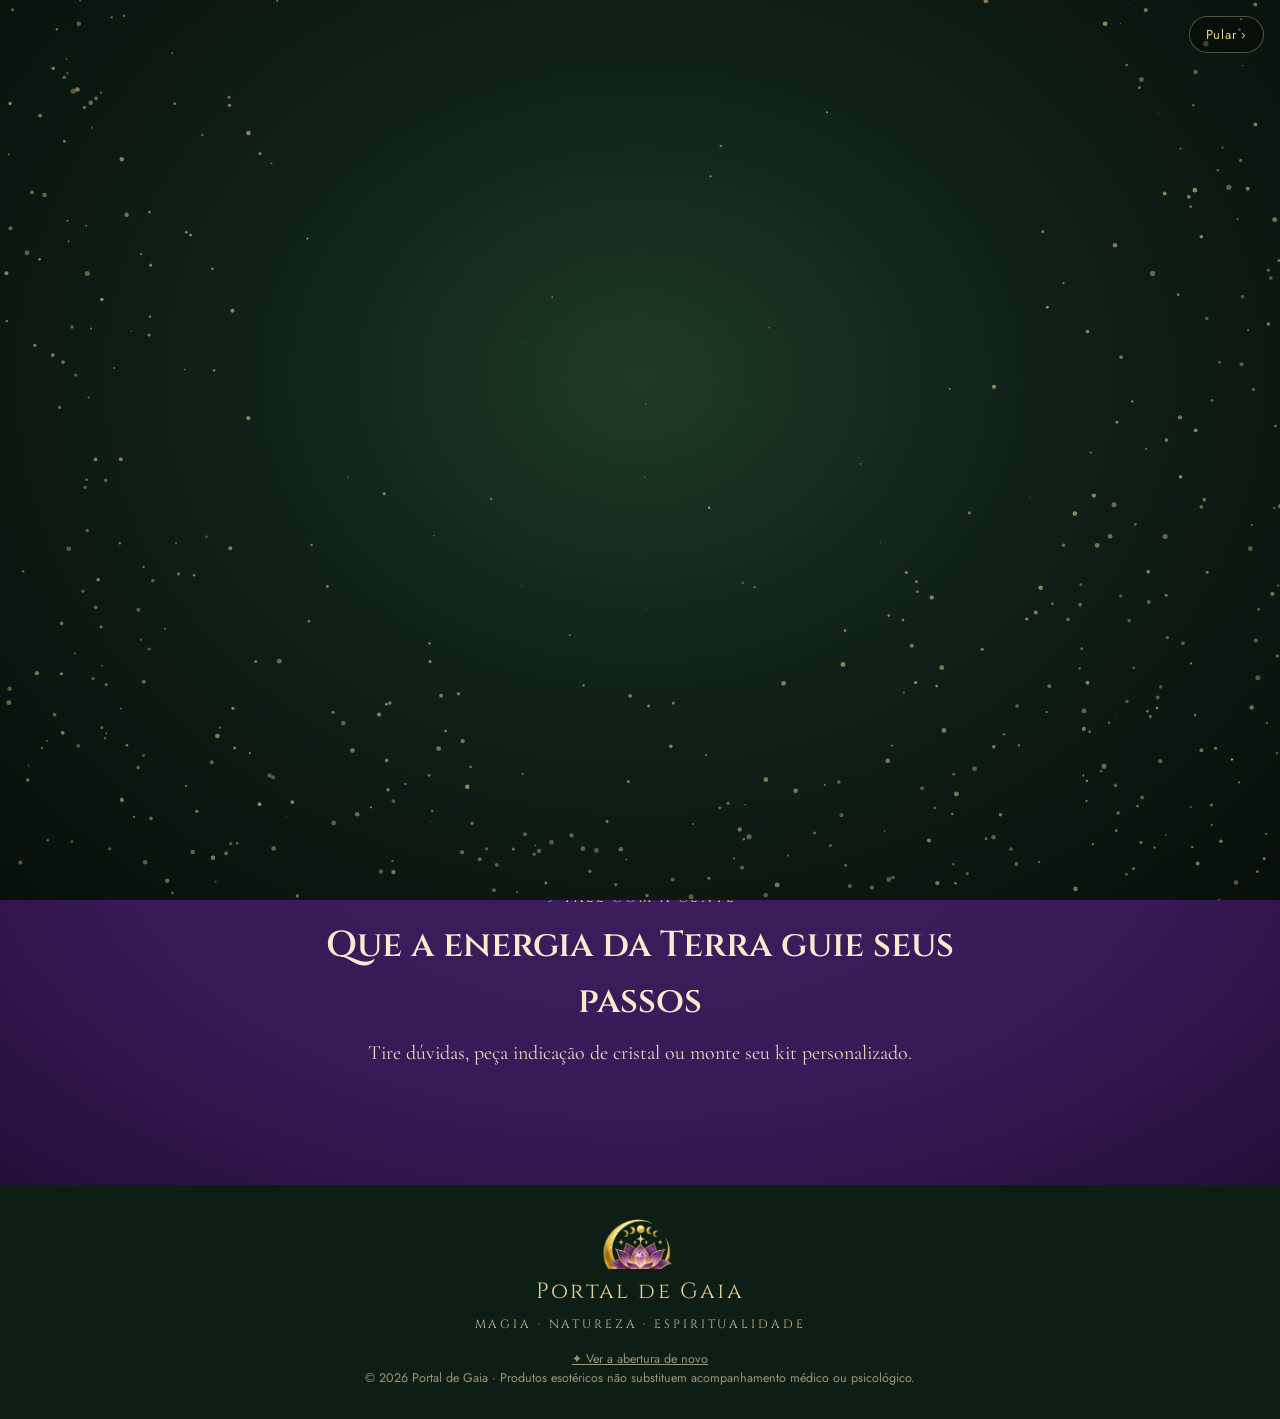
<file: index.html>
<!doctype html>
<html lang="pt-BR">
<head>
<meta charset="utf-8">
<meta name="viewport" content="width=device-width, initial-scale=1, viewport-fit=cover">
<title>Portal de Gaia · Loja esotérica</title>
<meta name="description" content="Portal de Gaia: cristais, velas, incensos, ervas, banhos energéticos e artigos para rituais. Conecte-se com a Terra, desperte sua magia.">
<meta name="theme-color" content="#16301f">
<meta property="og:title" content="Portal de Gaia · Loja esotérica">
<meta property="og:description" content="Cristais, velas, ervas e artigos para rituais. Conecte-se com a Terra, desperte sua magia.">
<meta property="og:image" content="img/compartilhar.jpg">
<meta property="og:type" content="website">
<link rel="icon" type="image/png" sizes="32x32" href="img/icone-32.png">
<link rel="apple-touch-icon" href="img/icone-180.png">
<link rel="preconnect" href="https://fonts.googleapis.com">
<link rel="preconnect" href="https://fonts.gstatic.com" crossorigin>
<link href="https://fonts.googleapis.com/css2?family=Cinzel:wght@500;600;700&family=Cormorant+Garamond:ital,wght@0,500;0,600;0,700;1,500&family=Jost:wght@400;500;600&display=swap" rel="stylesheet">
<link rel="stylesheet" href="loja.css">
<link rel="stylesheet" href="intro.css">
<script src="intro.js"></script>
</head>
<body>
<a class="pular" href="#conteudo">Pular para o conteúdo</a>

<div class="aviso-topo" id="avisoTopo">✦ Envio para todo o Brasil · Atendimento pelo WhatsApp ✦</div>

<header class="cabecalho">
  <div class="cab-linha">
    <button class="btn-icone so-celular" id="abrirMenu" aria-label="Abrir menu"></button>
    <a href="#/" class="logo" aria-label="Portal de Gaia, página inicial"><img id="logoImg" src="img/logo.png" alt="Portal de Gaia"></a>
    <nav class="menu-principal" aria-label="Menu principal">
      <a href="#/">Início</a>
      <a href="#/loja">Loja</a>
      <a href="#sobre" data-rolar="sobre">Sobre nós</a>
      <a href="#contato" data-rolar="contato">Contato</a>
    </nav>
    <form class="busca" id="formBusca" role="search">
      <input type="search" id="campoBusca" placeholder="O que você procura?" aria-label="Buscar produtos" autocomplete="off">
      <button type="submit" aria-label="Buscar" id="btnBusca"></button>
    </form>
    <button class="btn-carrinho" id="abrirCarrinho" aria-label="Abrir carrinho">
      <span id="icCarrinho"></span><span class="contador" id="contadorCarrinho" hidden>0</span>
    </button>
  </div>
  <nav class="faixa-setores" id="faixaSetores" aria-label="Setores da loja"></nav>
</header>

<div class="gaveta-menu" id="gavetaMenu" hidden>
  <div class="gaveta-fundo" data-fechar-menu></div>
  <aside class="gaveta-painel" aria-label="Menu">
    <div class="gaveta-topo"><img src="img/logo.png" alt="" class="gaveta-logo" id="logoGaveta"><button class="btn-icone" data-fechar-menu aria-label="Fechar menu" id="fecharMenu"></button></div>
    <a href="#/" data-fechar-menu>Início</a>
    <a href="#/loja" data-fechar-menu>Toda a loja</a>
    <div class="gaveta-titulo">Setores</div>
    <div id="gavetaSetores"></div>
    <a href="#sobre" data-rolar="sobre" data-fechar-menu>Sobre nós</a>
    <a href="#contato" data-rolar="contato" data-fechar-menu>Contato</a>
  </aside>
</div>

<main id="conteudo" tabindex="-1"></main>

<section class="sobre" id="sobre">
  <div class="sobre-img"><img id="sobreImg" src="img/foto-vela-cristais.jpg" alt="Vela e cristais de ametista do Portal de Gaia" loading="lazy"></div>
  <div class="sobre-texto">
    <p class="sobretitulo">Nossa essência</p>
    <h2 id="sobreTitulo">Uma loja para conectar você com a força da Terra</h2>
    <p id="sobreTexto"></p>
    <ul class="pilares" id="pilares"></ul>
  </div>
</section>

<section class="contato" id="contato">
  <div class="contato-in">
    <p class="sobretitulo">Fale com a gente</p>
    <h2>Que a energia da Terra guie seus passos</h2>
    <p class="contato-sub">Tire dúvidas, peça indicação de cristal ou monte seu kit personalizado.</p>
    <div class="contato-botoes" id="contatoBotoes"></div>
    <ul class="contato-info" id="contatoInfo"></ul>
  </div>
</section>

<footer class="rodape">
  <img src="img/simbolo.png" alt="" class="rodape-simbolo">
  <p class="rodape-nome" id="rodapeNome">Portal de Gaia</p>
  <p class="rodape-lema" id="rodapeLema">Magia · Natureza · Espiritualidade</p>
  <p class="rodape-pe"><a href="?intro=1" id="verAbertura">✦ Ver a abertura de novo</a></p>
  <p class="rodape-pe">© <span id="ano"></span> Portal de Gaia · Produtos esotéricos não substituem acompanhamento médico ou psicológico.</p>
</footer>

<a class="whats-flutuante" id="whatsFlutuante" href="#" target="_blank" rel="noopener" aria-label="Falar no WhatsApp" hidden></a>

<div class="carrinho" id="carrinho" hidden>
  <div class="gaveta-fundo" data-fechar-carrinho></div>
  <aside class="carrinho-painel" aria-label="Carrinho" role="dialog" aria-modal="true">
    <div class="carrinho-topo">
      <h2>Seu carrinho</h2>
      <button class="btn-icone" data-fechar-carrinho aria-label="Fechar carrinho" id="fecharCarrinho"></button>
    </div>
    <div class="carrinho-itens" id="carrinhoItens"></div>
    <div class="carrinho-rodape" id="carrinhoRodape">
      <div class="carrinho-total"><span>Total</span><strong id="carrinhoTotal">R$ 0,00</strong></div>
      <p class="carrinho-frete" id="carrinhoFrete"></p>
      <label class="campo">Seu nome<input id="pedidoNome" maxlength="120" autocomplete="name" placeholder="Como podemos te chamar?"></label>
      <label class="campo">Observação (opcional)<textarea id="pedidoObs" maxlength="600" rows="2" placeholder="Cidade para entrega, presente, intenção do kit..."></textarea></label>
      <button class="btn-dourado largo" id="finalizarPedido"></button>
      <p class="carrinho-ajuda">O pedido abre pronto no WhatsApp. Pagamento e frete são combinados na conversa.</p>
    </div>
  </aside>
</div>

<div class="toast" id="toast" role="status" aria-live="polite" hidden></div>

<script src="config.js"></script>
<script src="loja.js"></script>
</body>
</html>
</file>
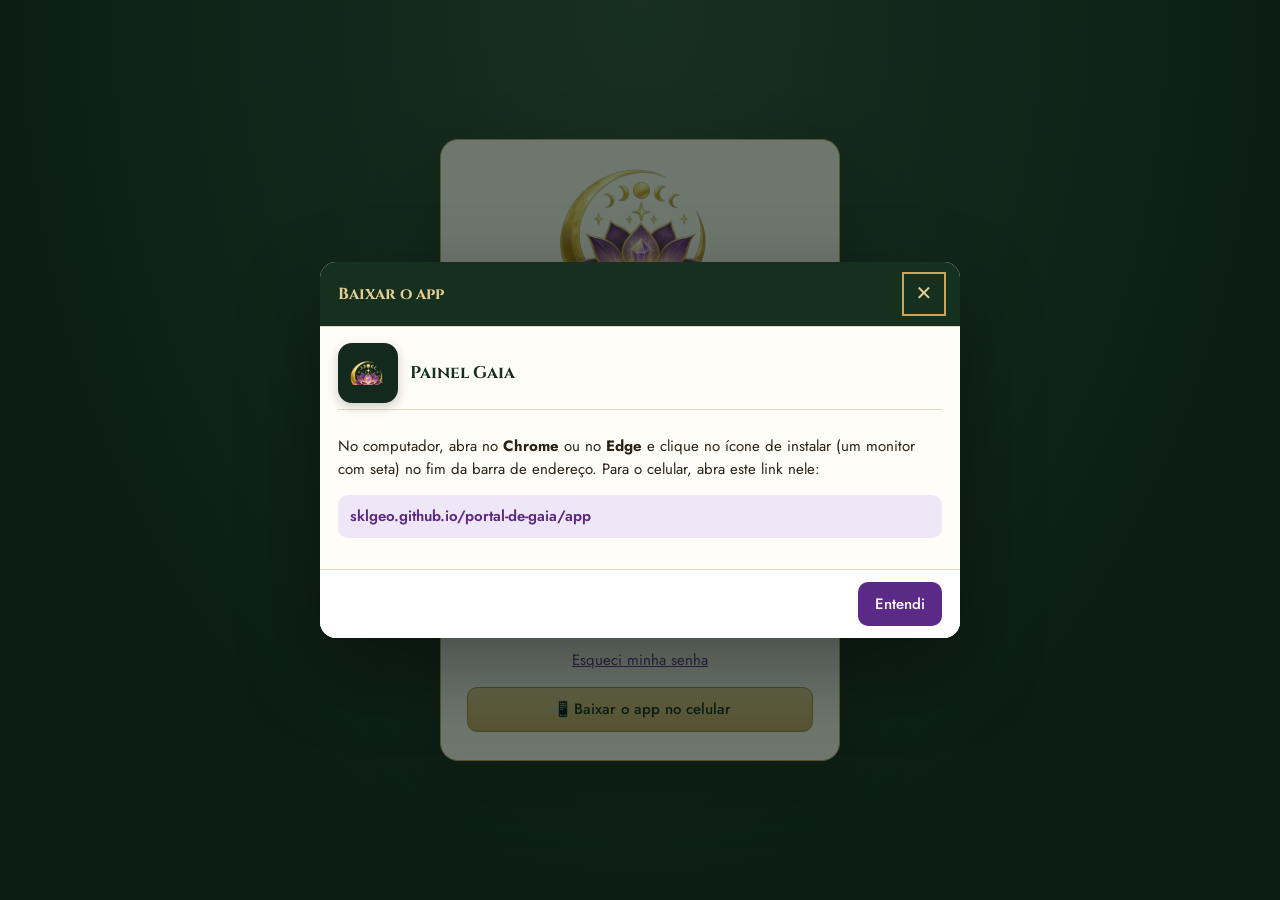
<file: app/index.html>
<!doctype html>
<html lang="pt-BR">
<head>
<meta charset="utf-8">
<meta name="viewport" content="width=device-width, initial-scale=1">
<title>Painel Gaia · Baixar o app</title>
<meta name="robots" content="noindex">
<meta property="og:title" content="Painel Gaia · Baixar o app">
<meta property="og:description" content="Toque para abrir e instalar o app do painel da loja Portal de Gaia.">
<meta property="og:image" content="https://sklgeo.github.io/portal-de-gaia/img/icone-512.png">
<meta http-equiv="refresh" content="0; url=../painel/?instalar=1">
<link rel="apple-touch-icon" href="../img/icone-180.png">
<style>body{margin:0;min-height:100vh;display:grid;place-items:center;background:#16301f;color:#e8cf94;font:16px system-ui,sans-serif}a{color:#e8cf94}</style>
</head>
<body>
<p>Abrindo o painel… <a href="../painel/?instalar=1">toque aqui se não abrir</a>.</p>
<script>location.replace("../painel/?instalar=1");</script>
</body>
</html>
</file>
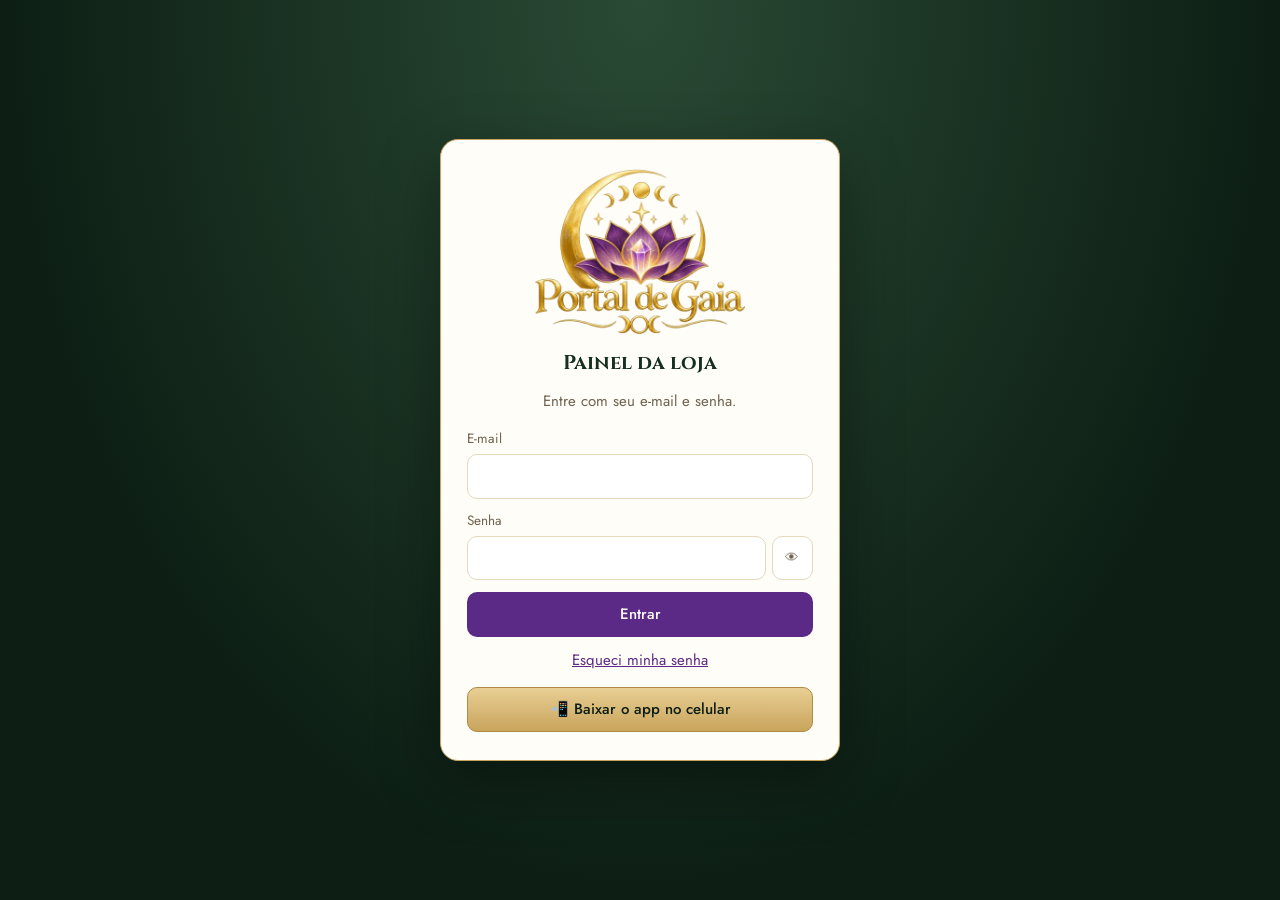
<file: painel/index.html>
<!doctype html>
<html lang="pt-BR">
<head>
<meta charset="utf-8">
<meta name="viewport" content="width=device-width, initial-scale=1, maximum-scale=1, user-scalable=no, viewport-fit=cover">
<title>Painel · Portal de Gaia</title>
<meta name="robots" content="noindex, nofollow">
<meta name="theme-color" content="#16301f">
<link rel="manifest" href="manifest.webmanifest">
<link rel="icon" type="image/png" sizes="32x32" href="../img/icone-32.png">
<link rel="apple-touch-icon" href="../img/icone-180.png">
<meta name="apple-mobile-web-app-capable" content="yes">
<meta name="apple-mobile-web-app-title" content="Painel Gaia">
<meta name="apple-mobile-web-app-status-bar-style" content="black-translucent">
<meta name="mobile-web-app-capable" content="yes">
<link rel="preconnect" href="https://fonts.googleapis.com">
<link rel="preconnect" href="https://fonts.gstatic.com" crossorigin>
<link href="https://fonts.googleapis.com/css2?family=Cinzel:wght@600;700&family=Jost:wght@400;500;600&display=swap" rel="stylesheet">
<link rel="stylesheet" href="painel.css">
</head>
<body>

<!-- ============ ENTRADA ============ -->
<section class="entrada" id="telaEntrada" hidden>
  <form class="entrada-caixa" id="formEntrada">
    <img src="../img/logo.png" alt="Portal de Gaia" class="entrada-logo">
    <h1>Painel da loja</h1>
    <p class="sub" id="entradaSub">Entre com seu e-mail e senha.</p>
    <label>E-mail<input type="email" id="entEmail" autocomplete="username" required></label>
    <label>Senha
      <span class="senha-linha"><input type="password" id="entSenha" autocomplete="current-password" required><button type="button" class="ver-senha" id="verSenha" aria-label="Mostrar senha">👁</button></span>
    </label>
    <button class="btn primario largo" id="btnEntrar">Entrar</button>
    <button type="button" class="link" id="esqueciSenha">Esqueci minha senha</button>
    <p class="erro" id="entErro" hidden></p>
    <button type="button" class="btn instalar largo" data-instalar hidden>📲 Baixar o app no celular</button>
  </form>
  <form class="entrada-caixa" id="formNovaSenha" hidden>
    <img src="../img/logo.png" alt="Portal de Gaia" class="entrada-logo">
    <h1>Crie sua nova senha</h1>
    <label>Nova senha (mínimo 8 caracteres)<input type="password" id="novaSenha1" minlength="8" autocomplete="new-password" required></label>
    <label>Repita a nova senha<input type="password" id="novaSenha2" minlength="8" autocomplete="new-password" required></label>
    <button class="btn primario largo">Salvar nova senha</button>
    <p class="erro" id="novaSenhaErro" hidden></p>
  </form>
</section>

<!-- ============ PAINEL ============ -->
<div class="app" id="telaApp" hidden>
  <aside class="lateral" id="lateral">
    <div class="lateral-marca"><img src="../img/simbolo.png" alt=""><div><strong id="lojaNome">Portal de Gaia</strong><span>Painel da loja</span></div></div>
    <nav class="menu" id="menu">
      <button data-aba="resumo" class="ativo"><span>📊</span>Resumo</button>
      <button data-aba="pedidos"><span>🧾</span>Pedidos <b class="bolinha" id="novosPedidos" hidden>0</b></button>
      <button data-aba="produtos"><span>🔮</span>Produtos</button>
      <button data-aba="setores"><span>🌙</span>Setores</button>
      <button data-aba="banners"><span>🖼️</span>Banners</button>
      <button data-aba="aparencia" data-so-dono><span>🎨</span>Logo, cores e textos</button>
      <button data-aba="contato" data-so-dono><span>💬</span>Contato e WhatsApp</button>
      <button data-aba="equipe" data-so-dono><span>👥</span>Equipe</button>
      <button data-aba="conta"><span>👤</span>Minha ficha</button>
    </nav>
    <div class="lateral-pe">
      <button class="eu-chip" id="euChip" data-ir="conta" title="Minha ficha"></button>
      <a class="btn claro largo" href="../" target="_blank" rel="noopener">Ver a loja ↗</a>
      <button class="btn fantasma largo" id="sair">Sair</button>
    </div>
  </aside>

  <main class="principal">
    <header class="topo-celular">
      <img src="../img/simbolo.png" alt="">
      <strong>Painel Gaia</strong>
      <a href="../" target="_blank" rel="noopener" class="btn claro mini">Ver loja ↗</a>
      <button class="eu-mini" id="euMini" data-ir="conta" aria-label="Minha ficha"></button>
    </header>

    <!-- RESUMO -->
    <section class="aba" id="aba-resumo">
      <div class="aba-cab"><div><p class="eyebrow">Como a loja está indo</p><h2>Resumo</h2></div>
        <select id="periodo" aria-label="Período"><option value="7">Últimos 7 dias</option><option value="30" selected>Últimos 30 dias</option><option value="90">Últimos 90 dias</option><option value="365">Último ano</option></select></div>
      <div class="aviso" id="avisoWhats" hidden>⚠ O WhatsApp da loja ainda não foi cadastrado: sem ele os clientes não conseguem enviar pedidos. <button class="link" data-ir="contato">Cadastrar agora</button></div>
      <div class="kpis" id="kpis"></div>
      <div class="cartao"><h3>Visitas por dia</h3><div id="grafico" class="grafico"></div></div>
      <div class="grade2">
        <div class="cartao"><h3>Produtos mais vistos</h3><div id="topProdutos"></div></div>
        <div class="cartao"><h3>Mais pedidos</h3><div id="maisPedidos"></div></div>
        <div class="cartao"><h3>De onde vêm as visitas</h3><div id="origens"></div></div>
        <div class="cartao"><h3>Aparelhos</h3><div id="aparelhos"></div></div>
        <div class="cartao"><h3>Setores mais abertos</h3><div id="setoresVistos"></div></div>
        <div class="cartao"><h3>O que procuram na busca</h3><div id="buscas"></div></div>
      </div>
      <p class="nota">Contamos só visitas de verdade: sem cookies e sem guardar IP. Os seus acessos por este aparelho podem ser ignorados — <button class="link" id="naoContarMeu">não contar meus acessos neste aparelho</button>.</p>
    </section>

    <!-- PEDIDOS -->
    <section class="aba" id="aba-pedidos" hidden>
      <div class="aba-cab"><div><p class="eyebrow">Pedidos enviados pelo carrinho</p><h2>Pedidos</h2></div>
        <select id="filtroPedidos" aria-label="Situação"><option value="">Todas as situações</option><option value="novo">Novos</option><option value="em_conversa">Em conversa</option><option value="pago">Pagos</option><option value="enviado">Enviados</option><option value="concluido">Concluídos</option><option value="cancelado">Cancelados</option></select></div>
      <p class="nota">Cada pedido aqui é um carrinho que o cliente mandou para o seu WhatsApp. Atualize a situação conforme a conversa andar — o Resumo usa isso para mostrar quanto foi vendido.</p>
      <div id="listaPedidos" class="lista-pedidos"></div>
    </section>

    <!-- PRODUTOS -->
    <section class="aba" id="aba-produtos" hidden>
      <div class="aba-cab"><div><p class="eyebrow">Tudo o que aparece na loja</p><h2>Produtos</h2></div>
        <button class="btn primario" id="novoProduto">+ Novo produto</button></div>
      <div class="filtro-linha">
        <input type="search" id="buscaProduto" placeholder="Buscar produto..." aria-label="Buscar produto">
        <select id="filtroSetor" aria-label="Setor"></select>
      </div>
      <div id="listaProdutos" class="lista-produtos"></div>
    </section>

    <!-- SETORES -->
    <section class="aba" id="aba-setores" hidden>
      <div class="aba-cab"><div><p class="eyebrow">As seções da loja (faixa roxa do topo)</p><h2>Setores</h2></div>
        <button class="btn primario" id="novoSetor">+ Novo setor</button></div>
      <div id="listaSetores" class="lista-simples"></div>
    </section>

    <!-- BANNERS -->
    <section class="aba" id="aba-banners" hidden>
      <div class="aba-cab"><div><p class="eyebrow">Destaques que passam no topo da loja</p><h2>Banners</h2></div>
        <button class="btn primario" id="novoBanner">+ Novo banner</button></div>
      <div id="listaBanners" class="lista-banners"></div>
    </section>

    <!-- APARÊNCIA -->
    <section class="aba" id="aba-aparencia" hidden>
      <div class="aba-cab"><div><p class="eyebrow">Identidade da loja</p><h2>Logo, cores e textos</h2></div></div>
      <form class="cartao form" id="formAparencia">
        <h3>Logo</h3>
        <div class="logo-linha">
          <div class="logo-previa"><img id="previaLogo" src="../img/logo.png" alt="Logo atual"></div>
          <div>
            <p class="nota">Use PNG com fundo transparente para ficar mais bonito no topo da loja.</p>
            <label class="btn claro arquivo">Trocar logo<input type="file" accept="image/png,image/jpeg,image/webp" id="arquivoLogo" hidden></label>
            <button type="button" class="link" id="logoOriginal">Voltar ao logo original</button>
          </div>
        </div>
        <h3>Cores</h3>
        <div class="cores">
          <label>Verde (fundo e títulos)<input type="color" data-cfg="cor_verde"></label>
          <label>Roxo (faixa de setores e botões)<input type="color" data-cfg="cor_roxo"></label>
          <label>Dourado (detalhes)<input type="color" data-cfg="cor_dourado"></label>
          <button type="button" class="link" id="coresOriginais">Voltar às cores originais</button>
        </div>
        <h3>Textos</h3>
        <label>Nome da loja<input data-cfg="nome" maxlength="80" required></label>
        <label>Frase da marca<input data-cfg="slogan" maxlength="140"></label>
        <label>Aviso da faixa do topo (deixe vazio para esconder)<input data-cfg="aviso_topo" maxlength="140"></label>
        <label>Título principal (usado quando não há banner)<input data-cfg="hero_titulo" maxlength="120"></label>
        <label>Texto principal (usado quando não há banner)<textarea data-cfg="hero_texto" rows="2" maxlength="300"></textarea></label>
        <label>Título do “Sobre nós”<input data-cfg="sobre_titulo" maxlength="120"></label>
        <label>Texto do “Sobre nós”<textarea data-cfg="sobre_texto" rows="5" maxlength="1500"></textarea></label>
        <div class="logo-linha">
          <div class="logo-previa foto"><img id="previaSobre" src="../img/foto-vela-cristais.jpg" alt="Foto do Sobre nós"></div>
          <label class="btn claro arquivo">Trocar foto do “Sobre nós”<input type="file" accept="image/*" id="arquivoSobre" hidden></label>
        </div>
        <label>Frase do rodapé<input data-cfg="rodape_texto" maxlength="120"></label>
        <div class="acoes-form"><button class="btn primario">Salvar aparência</button></div>
      </form>
    </section>

    <!-- CONTATO -->
    <section class="aba" id="aba-contato" hidden>
      <div class="aba-cab"><div><p class="eyebrow">Como o cliente fala com você</p><h2>Contato e WhatsApp</h2></div></div>
      <form class="cartao form" id="formContato">
        <label>WhatsApp da loja (com DDD, só números)<input data-cfg="whatsapp" inputmode="tel" placeholder="66999999999" maxlength="20"></label>
        <label>Instagram (sem @)<input data-cfg="instagram" placeholder="portaldegaia" maxlength="60"></label>
        <label>E-mail de contato<input data-cfg="email" type="email" maxlength="120"></label>
        <label>Endereço ou cidade<input data-cfg="endereco" maxlength="160" placeholder="Rondonópolis - MT"></label>
        <label>Horário de atendimento<input data-cfg="horario" maxlength="120" placeholder="Seg a sex, 9h às 18h"></label>
        <label>Texto sobre frete (aparece no carrinho e no produto)<input data-cfg="frete_texto" maxlength="200"></label>
        <label>Começo da mensagem do pedido no WhatsApp<textarea data-cfg="mensagem_pedido" rows="2" maxlength="300"></textarea></label>
        <div class="acoes-form"><button class="btn primario">Salvar contato</button><a class="btn claro" id="testarWhats" target="_blank" rel="noopener" href="#">Testar WhatsApp ↗</a></div>
      </form>
    </section>

    <!-- EQUIPE -->
    <section class="aba" id="aba-equipe" hidden>
      <div class="aba-cab"><div><p class="eyebrow">Quem pode entrar no painel</p><h2>Equipe</h2></div>
        <button class="btn primario" id="novaPessoa">+ Adicionar pessoa</button></div>
      <p class="nota"><b>Administradora</b> mexe em tudo, inclusive equipe, logo, cores, textos e contato. <b>Colaboradora</b> cuida de produtos, setores, banners e pedidos e vê o resumo.</p>
      <div id="listaEquipe" class="lista-equipe"></div>
    </section>

    <!-- MINHA FICHA -->
    <section class="aba" id="aba-conta" hidden>
      <div class="aba-cab"><div><p class="eyebrow">Seus dados no painel</p><h2>Minha ficha</h2></div></div>
      <form class="cartao form ficha-form" id="formMinhaFicha" novalidate>
        <div id="minhaFicha"></div>
        <div class="acoes-form"><button class="btn primario" id="salvarMinhaFicha">Salvar minha ficha</button></div>
      </form>
      <form class="cartao form" id="formSenha">
        <h3>🔑 Trocar minha senha</h3>
        <p class="nota">Você entra como <strong id="contaEmail"></strong>.</p>
        <label>Senha atual<input type="password" id="contaSenhaAtual" autocomplete="current-password" required></label>
        <label>Nova senha (mínimo 8 caracteres)<input type="password" id="contaSenha1" minlength="8" autocomplete="new-password" required></label>
        <label>Repita a nova senha<input type="password" id="contaSenha2" minlength="8" autocomplete="new-password" required></label>
        <label class="marca"><input type="checkbox" id="contaVerSenhas"> Mostrar as senhas</label>
        <div class="acoes-form"><button class="btn primario" id="btnTrocarSenha">Trocar senha</button></div>
      </form>
      <div class="cartao">
        <h3>📲 App do painel no celular</h3>
        <p class="nota" id="notaInstalado" hidden>✦ Você já está usando o app instalado.</p>
        <p class="nota">O painel vira um aplicativo com o ícone da loja na tela do celular (iPhone e Android). Link para mandar a quem for instalar: <b>sklgeo.github.io/portal-de-gaia/app</b></p>
        <button class="btn claro" data-instalar>📲 Baixar o app no celular</button>
      </div>
      <div><button class="btn perigo" id="sairConta">Sair do painel neste aparelho</button></div>
    </section>
  </main>
</div>

<!-- ============ JANELAS ============ -->
<dialog class="janela" id="dlgProduto">
  <form method="dialog" class="janela-form" id="formProduto">
    <div class="janela-cab"><h3 id="dlgProdutoTitulo">Produto</h3><button type="button" class="fechar" data-fechar aria-label="Fechar">✕</button></div>
    <div class="janela-corpo">
      <div class="fotos-editor">
        <div class="fotos-lista" id="fotosLista"></div>
        <label class="btn claro arquivo">📷 Adicionar fotos<input type="file" accept="image/*" multiple id="arquivoFotos" hidden></label>
        <p class="nota">A primeira foto é a capa. Use as setas para mudar a ordem. Fotos quadradas ficam melhores.</p>
      </div>
      <label>Nome do produto<input id="pNome" maxlength="120" required></label>
      <label>Setor (em que seção da loja ele aparece)<select id="pSetor"></select></label>
      <div class="duas">
        <label>Preço (R$)<input id="pPreco" inputmode="decimal" placeholder="0,00" required></label>
        <label>Preço promocional (opcional)<input id="pPromo" inputmode="decimal" placeholder="vazio = sem promoção"></label>
      </div>
      <label>Descrição<textarea id="pDesc" rows="5" maxlength="3000" placeholder="Para que serve, tamanho, aroma, como usar..."></textarea></label>
      <div class="marcas">
        <label class="marca"><input type="checkbox" id="pAtivo"> Aparece na loja</label>
        <label class="marca"><input type="checkbox" id="pDestaque"> Destaque na página inicial</label>
        <label class="marca"><input type="checkbox" id="pNovo"> Selo “Novo”</label>
        <label class="marca"><input type="checkbox" id="pEsgotado"> Esgotado</label>
      </div>
      <label class="curto">Ordem no setor (menor aparece primeiro)<input id="pOrdem" type="number" min="0" max="9999"></label>
    </div>
    <div class="janela-pe">
      <button type="button" class="btn perigo" id="excluirProduto">Excluir</button>
      <span class="espaco"></span>
      <button type="button" class="btn fantasma" data-fechar>Cancelar</button>
      <button type="submit" class="btn primario" id="salvarProduto" value="salvar">Salvar</button>
    </div>
  </form>
</dialog>

<dialog class="janela" id="dlgSetor">
  <form method="dialog" class="janela-form" id="formSetor">
    <div class="janela-cab"><h3 id="dlgSetorTitulo">Setor</h3><button type="button" class="fechar" data-fechar aria-label="Fechar">✕</button></div>
    <div class="janela-corpo">
      <label>Nome do setor<input id="sNome" maxlength="60" required placeholder="Ex.: Oráculos e Tarô"></label>
      <label>Endereço na loja<input id="sSlug" maxlength="60" pattern="[a-z0-9-]+" required><small>Só letras minúsculas, números e hífen. Ex.: oraculos-e-taro</small></label>
      <label>Frase do setor<input id="sDesc" maxlength="160"></label>
      <div class="icones-escolha" id="sIcones"></div>
      <div class="duas">
        <label>Ordem na faixa (menor primeiro)<input id="sOrdem" type="number" min="0" max="999"></label>
        <label class="marca alto"><input type="checkbox" id="sAtivo"> Aparece na loja</label>
      </div>
    </div>
    <div class="janela-pe">
      <button type="button" class="btn perigo" id="excluirSetor">Excluir</button>
      <span class="espaco"></span>
      <button type="button" class="btn fantasma" data-fechar>Cancelar</button>
      <button type="submit" class="btn primario" value="salvar">Salvar</button>
    </div>
  </form>
</dialog>

<dialog class="janela" id="dlgBanner">
  <form method="dialog" class="janela-form" id="formBanner">
    <div class="janela-cab"><h3 id="dlgBannerTitulo">Banner</h3><button type="button" class="fechar" data-fechar aria-label="Fechar">✕</button></div>
    <div class="janela-corpo">
      <div class="banner-previa" id="bPrevia"></div>
      <label class="btn claro arquivo">🖼️ Escolher imagem<input type="file" accept="image/*" id="arquivoBanner" hidden></label>
      <label>Título<input id="bTitulo" maxlength="100"></label>
      <label>Texto<textarea id="bSub" rows="2" maxlength="220"></textarea></label>
      <div class="duas">
        <label>Texto do botão<input id="bBotao" maxlength="40"></label>
        <label>O botão leva para<select id="bSetor"></select></label>
      </div>
      <div class="duas">
        <label>Ordem (menor primeiro)<input id="bOrdem" type="number" min="0" max="999"></label>
        <label class="marca alto"><input type="checkbox" id="bAtivo"> Aparece na loja</label>
      </div>
    </div>
    <div class="janela-pe">
      <button type="button" class="btn perigo" id="excluirBanner">Excluir</button>
      <span class="espaco"></span>
      <button type="button" class="btn fantasma" data-fechar>Cancelar</button>
      <button type="submit" class="btn primario" value="salvar">Salvar</button>
    </div>
  </form>
</dialog>

<dialog class="janela" id="dlgInstalar">
  <div class="janela-form">
    <div class="janela-cab"><h3>Baixar o app</h3><button type="button" class="fechar" data-fechar aria-label="Fechar">✕</button></div>
    <div class="janela-corpo instalar-corpo">
      <div class="instalar-icone"><img src="../img/icone-180.png" alt=""><strong>Painel Gaia</strong></div>

      <div data-passo="interno" hidden>
        <p class="aviso">Você abriu o link dentro do WhatsApp ou do Instagram. Para instalar, abra no navegador do celular:</p>
        <ol class="passos">
          <li>Toque nos <b>três pontinhos</b> (••• ou ⋮) no canto da tela.</li>
          <li>Escolha <b>Abrir no Safari</b> (iPhone) ou <b>Abrir no Chrome</b> (Android).</li>
          <li>Lá, toque de novo em <b>📲 Baixar o app no celular</b>.</li>
        </ol>
        <button type="button" class="btn claro largo" id="copiarLink">Copiar o link</button>
      </div>

      <div data-passo="iphone" hidden>
        <p>No iPhone o app é instalado pelo <b>Safari</b>, em 4 toques:</p>
        <ol class="passos">
          <li>Toque no botão <b>Compartilhar</b> <span class="simbolo-share" aria-hidden="true">⬆︎</span> (quadrado com seta para cima). No iOS mais novo ele fica dentro do botão <b>•••</b> da barra de baixo.</li>
          <li>Role a lista e toque em <b>Adicionar à Tela de Início</b>.</li>
          <li>Deixe ligado <b>Abrir como App da Web</b>, se aparecer.</li>
          <li>Toque em <b>Adicionar</b>. O ícone <b>Painel Gaia</b> aparece na tela do iPhone.</li>
        </ol>
        <p class="nota">Abra sempre pelo ícone. Na primeira vez ele pede o e-mail e a senha de novo (o app do iPhone guarda o login separado do Safari).</p>
      </div>

      <div data-passo="android" hidden>
        <ol class="passos">
          <li>No <b>Chrome</b>, toque nos <b>três pontinhos ⋮</b> no canto de cima.</li>
          <li>Toque em <b>Instalar app</b> (ou <b>Adicionar à tela inicial</b>).</li>
          <li>Confirme em <b>Instalar</b>. O ícone <b>Painel Gaia</b> aparece com os seus apps.</li>
        </ol>
      </div>

      <div data-passo="computador" hidden>
        <p>No computador, abra no <b>Chrome</b> ou no <b>Edge</b> e clique no ícone de instalar (um monitor com seta) no fim da barra de endereço. Para o celular, abra este link nele:</p>
        <p class="link-app">sklgeo.github.io/portal-de-gaia/app</p>
      </div>
    </div>
    <div class="janela-pe"><span class="espaco"></span><button type="button" class="btn primario" data-fechar>Entendi</button></div>
  </div>
</dialog>

<dialog class="janela larga" id="dlgPessoa">
  <form method="dialog" class="janela-form ficha-form" id="formPessoa" novalidate>
    <div class="janela-cab"><h3 id="dlgPessoaTitulo">Pessoa da equipe</h3><button type="button" class="fechar" data-fechar aria-label="Fechar">✕</button></div>
    <div class="janela-corpo">
      <div id="pessoaFicha"></div>
      <fieldset class="bloco" id="pessoaAcesso">
        <legend>Acesso ao painel</legend>
        <div class="duas">
          <label>E-mail para entrar<input type="email" id="pEmail" autocomplete="off" maxlength="120"></label>
          <label>Nível de acesso<select id="pPapel"><option value="colaborador">Colaboradora (produtos e pedidos)</option><option value="administrador">Administradora (tudo)</option></select></label>
        </div>
        <div id="pSenhaLinha">
          <label>Senha provisória (mínimo 8)
            <span class="senha-linha"><input type="text" id="pSenha" autocomplete="new-password" minlength="8" maxlength="72"><button type="button" class="btn claro" id="gerarSenha">Gerar</button></span>
          </label>
          <p class="nota">Passe a senha para a pessoa por mensagem separada. Ela troca em “Minha ficha” no primeiro acesso.</p>
        </div>
        <label class="marca" id="pAtivoLinha"><input type="checkbox" id="pAtivo"> Acesso liberado (desmarque para bloquear sem apagar)</label>
        <div class="acoes-linha" id="pessoaAcoes">
          <button type="button" class="btn claro" id="pRedefinirSenha">🔑 Redefinir senha</button>
          <button type="button" class="btn claro" id="pTrocarEmail">✉️ Trocar e-mail</button>
          <a class="btn claro" id="pWhats" target="_blank" rel="noopener" href="#">💬 Enviar acesso pelo WhatsApp</a>
        </div>
      </fieldset>
    </div>
    <div class="janela-pe">
      <button type="button" class="btn perigo" id="pRemover">Remover da equipe</button>
      <span class="espaco"></span>
      <button type="button" class="btn fantasma" data-fechar>Cancelar</button>
      <button type="submit" class="btn primario" id="pSalvar">Salvar</button>
    </div>
  </form>
</dialog>

<div class="toast" id="toast" role="status" aria-live="polite" hidden></div>

<script src="../config.js"></script>
<script src="vendor/supabase.js"></script>
<script src="painel.js"></script>
<script src="equipe.js"></script>
</body>
</html>
</file>
<file: loja.css>
/* Portal de Gaia — loja. Cores vêm do painel (loja_config) e são aplicadas nestas variáveis. */
:root {
  --verde: #16301f;
  --verde-escuro: #0d1f14;
  --roxo: #5b2a86;
  --roxo-escuro: #3a1958;
  --ouro: #c9a45c;
  --ouro-claro: #e8cf94;
  --creme: #f5eddc;
  --creme-2: #ece0c6;
  --papel: #fbf6ea;
  --tinta: #2b2216;
  --tinta-suave: #6b5c45;
  --linha: rgba(201, 164, 92, .45);
  --sombra: 0 10px 30px rgba(22, 48, 31, .14);
  --raio: 14px;
  --titulo: "Cinzel", "Times New Roman", serif;
  --texto: "Cormorant Garamond", Georgia, serif;
  --ui: "Jost", "Segoe UI", system-ui, sans-serif;
  color-scheme: light;
}
* { box-sizing: border-box; }
html { scroll-behavior: smooth; -webkit-text-size-adjust: 100%; }
body {
  margin: 0; background: var(--creme); color: var(--tinta);
  font-family: var(--texto); font-size: 19px; line-height: 1.55;
  overflow-x: hidden;
}
img { max-width: 100%; display: block; }
a { color: inherit; }
button { font: inherit; color: inherit; cursor: pointer; }
.ic { width: 22px; height: 22px; flex: none; }
[hidden] { display: none !important; }
.pular { position: absolute; left: -999px; top: 0; background: var(--ouro); color: var(--verde-escuro); padding: 8px 14px; z-index: 99; font-family: var(--ui); }
.pular:focus { left: 8px; }
:focus-visible { outline: 2px solid var(--ouro); outline-offset: 2px; }

/* ---------- topo ---------- */
.aviso-topo {
  background: var(--verde-escuro); color: var(--ouro-claro); text-align: center;
  font-family: var(--ui); font-size: 13px; letter-spacing: .06em; padding: 7px 16px;
}
.cabecalho { position: sticky; top: 0; z-index: 40; background: var(--papel); box-shadow: 0 1px 0 var(--linha), 0 8px 20px rgba(0,0,0,.05); }
.cab-linha { max-width: 1240px; margin: 0 auto; padding: 10px 20px; display: flex; align-items: center; gap: 22px; }
.logo img { height: 68px; width: auto; }
.menu-principal { display: flex; gap: 22px; font-family: var(--ui); font-size: 15px; }
.menu-principal a { text-decoration: none; color: var(--verde); padding: 6px 0; border-bottom: 1px solid transparent; }
.menu-principal a:hover { border-color: var(--ouro); }
.busca { flex: 1; display: flex; max-width: 420px; margin-left: auto; background: #fff; border: 1px solid var(--linha); border-radius: 999px; overflow: hidden; }
.busca input { flex: 1; min-width: 0; border: 0; background: transparent; padding: 10px 16px; font-family: var(--ui); font-size: 15px; color: var(--tinta); }
.busca input:focus { outline: none; }
.busca button { border: 0; background: var(--verde); color: var(--ouro-claro); width: 46px; display: grid; place-items: center; }
.btn-carrinho { position: relative; border: 1px solid var(--linha); background: #fff; color: var(--verde); width: 46px; height: 46px; border-radius: 50%; display: grid; place-items: center; }
.contador { position: absolute; top: -4px; right: -4px; min-width: 20px; height: 20px; border-radius: 10px; padding: 0 5px; background: var(--roxo); color: #fff; font: 600 12px/20px var(--ui); }
.btn-icone { border: 0; background: transparent; color: var(--verde); width: 42px; height: 42px; display: grid; place-items: center; border-radius: 50%; }
.so-celular { display: none; }

.faixa-setores {
  background: linear-gradient(90deg, var(--roxo-escuro), var(--roxo) 50%, var(--roxo-escuro));
  display: flex; justify-content: flex-start; gap: 4px; padding: 0 12px; overflow-x: auto; scrollbar-width: none;
  border-top: 1px solid rgba(232,207,148,.35); border-bottom: 1px solid rgba(232,207,148,.35);
}
.faixa-setores::-webkit-scrollbar { display: none; }
.faixa-setores a:first-child { margin-left: auto; }
.faixa-setores a:last-child { margin-right: auto; }
.faixa-setores a {
  flex: none; display: flex; align-items: center; gap: 8px; color: #f6e9c8; text-decoration: none;
  font-family: var(--titulo); font-size: 13px; font-weight: 600; letter-spacing: .08em; text-transform: uppercase;
  padding: 11px 14px;
}
.faixa-setores a .ic { width: 17px; height: 17px; color: var(--ouro-claro); }
.faixa-setores a:hover, .faixa-setores a.ativo { background: rgba(0,0,0,.18); color: #fff; }

/* ---------- gaveta (celular) ---------- */
.gaveta-menu, .carrinho { position: fixed; inset: 0; z-index: 80; }
.gaveta-fundo { position: absolute; inset: 0; background: rgba(13,31,20,.55); }
.gaveta-painel {
  position: absolute; top: 0; left: 0; bottom: 0; width: min(330px, 86vw); background: var(--papel);
  padding: 14px 18px 30px; overflow-y: auto; display: flex; flex-direction: column; animation: entraEsq .22s ease;
}
.gaveta-topo { display: flex; justify-content: space-between; align-items: center; margin-bottom: 8px; }
.gaveta-logo { height: 56px; width: auto; }
.gaveta-painel a { display: flex; align-items: center; gap: 10px; padding: 12px 4px; border-bottom: 1px solid var(--creme-2); text-decoration: none; font-family: var(--ui); font-size: 16px; color: var(--verde); }
.gaveta-painel a .ic { color: var(--roxo); width: 19px; height: 19px; }
.gaveta-titulo { font-family: var(--titulo); font-size: 12px; letter-spacing: .14em; color: var(--tinta-suave); margin: 18px 0 2px; text-transform: uppercase; }
@keyframes entraEsq { from { transform: translateX(-100%); } }
@keyframes entraDir { from { transform: translateX(100%); } }

/* ---------- carrossel de banners ---------- */
.hero { background: radial-gradient(ellipse at 30% 0%, #234530, var(--verde-escuro) 70%); color: var(--creme); position: relative; overflow: hidden; }
.hero::before { content: ""; position: absolute; inset: 0; background: url("img/simbolo.png") no-repeat right -80px top -40px / 420px; opacity: .05; pointer-events: none; }
.hero-trilho { display: flex; transition: transform .6s cubic-bezier(.4,.1,.2,1); }
.hero-slide { flex: 0 0 100%; display: grid; grid-template-columns: 1.05fr 1fr; align-items: center; min-height: 460px; max-width: 1240px; margin: 0 auto; }
.hero-wrap { flex: 0 0 100%; }
.hero-texto { padding: 48px 40px 56px 56px; position: relative; z-index: 1; }
.hero-texto .sobretitulo { color: var(--ouro-claro); }
.hero h1, .hero h2 { font-family: var(--titulo); font-weight: 600; font-size: clamp(30px, 4vw, 48px); line-height: 1.12; margin: 6px 0 14px; color: #f7ebcd; text-wrap: balance; }
.hero p.hero-sub { font-size: 21px; color: #e8dcc0; max-width: 34ch; margin: 0 0 26px; }
.hero-img { height: 100%; min-height: 460px; position: relative; }
.hero-img img { position: absolute; inset: 0; width: 100%; height: 100%; object-fit: cover; }
.hero-img::after { content: ""; position: absolute; inset: 0; background: linear-gradient(90deg, var(--verde-escuro) 0%, rgba(13,31,20,0) 28%); }
.hero-pontos { position: absolute; left: 0; right: 0; bottom: 16px; display: flex; justify-content: center; gap: 10px; z-index: 2; }
.hero-pontos button { width: 10px; height: 10px; border-radius: 50%; border: 1px solid var(--ouro-claro); background: transparent; padding: 0; }
.hero-pontos button.ativo { background: var(--ouro); }
.hero-seta { position: absolute; top: 50%; transform: translateY(-50%); z-index: 2; width: 44px; height: 44px; border-radius: 50%; border: 1px solid rgba(232,207,148,.5); background: rgba(13,31,20,.45); color: var(--ouro-claro); display: grid; place-items: center; }
.hero-seta.esq { left: 14px; } .hero-seta.dir { right: 14px; }

.sobretitulo { font-family: var(--titulo); font-size: 13px; letter-spacing: .22em; text-transform: uppercase; color: var(--roxo); margin: 0; display: flex; align-items: center; gap: 10px; }
.sobretitulo::before { content: "☽"; color: var(--ouro); letter-spacing: 0; }

/* ---------- botões ---------- */
.btn-dourado, .btn-contorno, .btn-roxo {
  display: inline-flex; align-items: center; justify-content: center; gap: 9px; border-radius: 999px;
  font-family: var(--ui); font-weight: 500; font-size: 15px; letter-spacing: .03em; text-decoration: none;
  padding: 12px 24px; border: 1px solid transparent; transition: transform .15s, box-shadow .15s, background .15s;
}
.btn-dourado { background: linear-gradient(180deg, var(--ouro-claro), var(--ouro)); color: var(--verde-escuro); border-color: #b08b43; box-shadow: 0 4px 14px rgba(201,164,92,.35); }
.btn-dourado:hover { transform: translateY(-1px); box-shadow: 0 6px 18px rgba(201,164,92,.5); }
.btn-roxo { background: var(--roxo); color: #fff; }
.btn-roxo:hover { background: var(--roxo-escuro); }
.btn-contorno { background: transparent; color: var(--verde); border-color: var(--ouro); }
.btn-contorno:hover { background: rgba(201,164,92,.12); }
.btn-dourado:disabled, .btn-roxo:disabled { opacity: .5; cursor: not-allowed; transform: none; }
.largo { width: 100%; }

/* ---------- pilares ---------- */
.pilares-faixa { background: var(--verde); border-top: 1px solid rgba(232,207,148,.25); }
.pilares-faixa ul { list-style: none; margin: 0 auto; max-width: 1240px; padding: 18px 20px; display: grid; grid-template-columns: repeat(4, 1fr); gap: 10px; }
.pilares-faixa li { display: flex; align-items: center; justify-content: center; gap: 12px; color: #efe1bd; font-family: var(--titulo); font-size: 13.5px; letter-spacing: .06em; text-align: left; }
.pilares-faixa li + li { border-left: 1px solid rgba(232,207,148,.25); }
.pilares-faixa .ic { width: 30px; height: 30px; color: var(--ouro); }

/* ---------- seções de produtos ---------- */
.secao { max-width: 1240px; margin: 0 auto; padding: 46px 20px 8px; }
.secao-cab { display: flex; align-items: flex-end; justify-content: space-between; gap: 16px; margin-bottom: 18px; border-bottom: 1px solid var(--linha); padding-bottom: 12px; }
.secao-cab h2 { font-family: var(--titulo); font-weight: 600; font-size: clamp(22px, 2.6vw, 30px); color: var(--verde); margin: 4px 0 0; display: flex; align-items: center; gap: 12px; }
.secao-cab h2 .ic { width: 28px; height: 28px; color: var(--ouro); }
.secao-cab p { margin: 2px 0 0; color: var(--tinta-suave); font-size: 18px; }
.ver-todos { font-family: var(--ui); font-size: 14px; color: var(--roxo); text-decoration: none; white-space: nowrap; display: inline-flex; align-items: center; gap: 4px; }
.ver-todos .ic { width: 16px; height: 16px; }
.ver-todos:hover { text-decoration: underline; }

.fileira { display: grid; grid-auto-flow: column; grid-auto-columns: calc((100% - 3 * 18px) / 4); gap: 18px; overflow-x: auto; scroll-snap-type: x mandatory; padding: 4px 2px 18px; scrollbar-width: thin; scrollbar-color: var(--ouro) transparent; }
.fileira > * { scroll-snap-align: start; }
.grade { display: grid; grid-template-columns: repeat(auto-fill, minmax(220px, 1fr)); gap: 20px; padding-bottom: 30px; }

.card {
  background: var(--papel); border: 1px solid var(--linha); border-radius: var(--raio); overflow: hidden;
  display: flex; flex-direction: column; position: relative; transition: transform .18s, box-shadow .18s;
}
.card:hover { transform: translateY(-3px); box-shadow: var(--sombra); }
.card-foto { aspect-ratio: 1; background: var(--verde); position: relative; display: block; overflow: hidden; }
.card-foto img { width: 100%; height: 100%; object-fit: cover; transition: transform .4s; }
.card:hover .card-foto img { transform: scale(1.04); }
.sem-foto { width: 100%; height: 100%; display: grid; place-items: center; background: radial-gradient(circle at 50% 40%, #2a4a35, var(--verde-escuro)); color: var(--ouro); }
.sem-foto .ic { width: 38%; height: 38%; stroke-width: 1; opacity: .85; }
.selos { position: absolute; top: 10px; left: 10px; display: flex; gap: 6px; flex-wrap: wrap; }
.selo { font-family: var(--ui); font-size: 11.5px; font-weight: 600; letter-spacing: .06em; text-transform: uppercase; padding: 4px 9px; border-radius: 999px; background: var(--roxo); color: #fff; }
.selo.ouro { background: var(--ouro); color: var(--verde-escuro); }
.selo.cinza { background: #7a7568; }
.card-corpo { padding: 14px 16px 16px; display: flex; flex-direction: column; flex: 1; gap: 6px; }
.card-nome { font-family: var(--texto); font-weight: 700; font-size: 20px; line-height: 1.2; color: var(--verde); text-decoration: none; }
.card-nome:hover { color: var(--roxo); }
.preco { font-family: var(--ui); display: flex; align-items: baseline; gap: 8px; flex-wrap: wrap; margin-top: auto; }
.preco .atual { font-size: 19px; font-weight: 600; color: var(--verde); }
.preco .antigo { font-size: 14px; color: var(--tinta-suave); text-decoration: line-through; }
.card .btn-roxo { margin-top: 8px; padding: 10px 14px; font-size: 14px; }

/* ---------- página de setor / busca ---------- */
.pagina-cab { background: linear-gradient(180deg, var(--verde), var(--verde-escuro)); color: #f3e6c6; text-align: center; padding: 40px 20px 34px; }
.pagina-cab h1 { font-family: var(--titulo); font-weight: 600; font-size: clamp(26px, 3.4vw, 40px); margin: 8px 0 6px; color: #f7ebcd; }
.pagina-cab p { margin: 0 auto; max-width: 60ch; color: #ddd0b0; font-size: 20px; }
.pagina-cab .sobretitulo { justify-content: center; color: var(--ouro-claro); }
.filtros { display: flex; gap: 10px; flex-wrap: wrap; align-items: center; justify-content: space-between; margin-bottom: 20px; font-family: var(--ui); font-size: 14px; color: var(--tinta-suave); }
.filtros select { font-family: var(--ui); font-size: 14px; padding: 8px 12px; border-radius: 10px; border: 1px solid var(--linha); background: #fff; color: var(--tinta); }
.vazio { text-align: center; padding: 50px 20px; color: var(--tinta-suave); font-size: 20px; }
.vazio .ic { width: 48px; height: 48px; color: var(--ouro); margin: 0 auto 10px; }

/* ---------- página do produto ---------- */
.produto { max-width: 1140px; margin: 0 auto; padding: 26px 20px 40px; }
.trilha { font-family: var(--ui); font-size: 14px; color: var(--tinta-suave); margin-bottom: 18px; display: flex; gap: 6px; flex-wrap: wrap; }
.trilha a { color: var(--roxo); text-decoration: none; }
.produto-grade { display: grid; grid-template-columns: 1.05fr 1fr; gap: 42px; align-items: start; }
.galeria-principal { aspect-ratio: 1; border-radius: var(--raio); overflow: hidden; border: 1px solid var(--linha); background: var(--verde); position: relative; }
.galeria-principal img { width: 100%; height: 100%; object-fit: cover; }
.miniaturas { display: flex; gap: 10px; margin-top: 12px; overflow-x: auto; }
.miniaturas button { flex: none; width: 74px; height: 74px; border-radius: 10px; overflow: hidden; border: 2px solid transparent; padding: 0; background: var(--verde); }
.miniaturas button.ativo { border-color: var(--ouro); }
.miniaturas img { width: 100%; height: 100%; object-fit: cover; }
.produto-info h1 { font-family: var(--titulo); font-weight: 600; font-size: clamp(26px, 3vw, 36px); line-height: 1.15; color: var(--verde); margin: 8px 0 12px; }
.produto-info .preco .atual { font-size: 28px; }
.produto-info .preco .antigo { font-size: 17px; }
.produto-desc { font-size: 20px; color: var(--tinta); white-space: pre-line; margin: 18px 0 22px; }
.qtd-linha { display: flex; gap: 12px; align-items: center; flex-wrap: wrap; margin-bottom: 14px; }
.qtd { display: inline-flex; align-items: center; border: 1px solid var(--linha); border-radius: 999px; background: #fff; }
.qtd button { border: 0; background: transparent; width: 40px; height: 44px; display: grid; place-items: center; color: var(--verde); }
.qtd button .ic { width: 18px; height: 18px; }
.qtd span { min-width: 30px; text-align: center; font-family: var(--ui); font-weight: 600; }
.produto-acoes { display: flex; flex-direction: column; gap: 10px; max-width: 420px; }
.produto-nota { font-family: var(--ui); font-size: 14px; color: var(--tinta-suave); margin-top: 16px; display: flex; gap: 8px; align-items: center; }
.produto-nota .ic { color: var(--ouro); width: 20px; height: 20px; }

/* ---------- sobre ---------- */
.sobre { background: var(--papel); border-top: 1px solid var(--linha); margin-top: 40px; display: grid; grid-template-columns: 1fr 1.1fr; align-items: stretch; }
.sobre-img { min-height: 420px; position: relative; }
.sobre-img img { position: absolute; inset: 0; width: 100%; height: 100%; object-fit: cover; }
.sobre-texto { padding: 56px clamp(24px, 5vw, 70px); align-self: center; }
.sobre-texto h2 { font-family: var(--titulo); font-weight: 600; font-size: clamp(24px, 3vw, 34px); color: var(--verde); margin: 10px 0 16px; line-height: 1.2; }
.sobre-texto > p { font-size: 20.5px; margin: 0 0 22px; }
.pilares { list-style: none; padding: 0; margin: 0; display: grid; grid-template-columns: 1fr 1fr; gap: 12px 20px; }
.pilares li { display: flex; align-items: center; gap: 10px; font-family: var(--ui); font-size: 15px; color: var(--verde); }
.pilares .ic { color: var(--roxo); }

/* ---------- contato ---------- */
.contato { background: radial-gradient(ellipse at 50% 0%, #3c1d5c, var(--roxo-escuro) 55%, #24103a); color: #f3e6c6; text-align: center; padding: 64px 20px; position: relative; overflow: hidden; }
.contato::before { content: "☽ ● ☾"; position: absolute; top: 18px; left: 0; right: 0; color: rgba(232,207,148,.35); letter-spacing: .6em; font-size: 14px; }
.contato-in { max-width: 760px; margin: 0 auto; }
.contato .sobretitulo { justify-content: center; color: var(--ouro-claro); }
.contato h2 { font-family: var(--titulo); font-weight: 600; font-size: clamp(24px, 3.2vw, 36px); color: #f7ebcd; margin: 10px 0 8px; }
.contato-sub { font-size: 20px; color: #e6d9bc; margin: 0 0 24px; }
.contato-botoes { display: flex; gap: 12px; justify-content: center; flex-wrap: wrap; }
.contato .btn-contorno { color: #f3e6c6; }
.contato-info { list-style: none; padding: 0; margin: 28px 0 0; display: flex; flex-wrap: wrap; justify-content: center; gap: 10px 26px; font-family: var(--ui); font-size: 15px; color: #e3d5b4; }
.contato-info li { display: flex; align-items: center; gap: 8px; }
.contato-info .ic { color: var(--ouro); width: 19px; height: 19px; }

/* ---------- rodapé ---------- */
.rodape { background: var(--verde-escuro); color: #cbbd9b; text-align: center; padding: 34px 20px calc(30px + env(safe-area-inset-bottom)); }
.rodape-simbolo { width: 96px; margin: 0 auto 6px; }
.rodape-nome { font-family: var(--titulo); font-size: 22px; color: var(--ouro-claro); margin: 0; letter-spacing: .1em; }
.rodape-lema { font-family: var(--titulo); font-size: 12px; letter-spacing: .24em; text-transform: uppercase; margin: 6px 0 16px; }
.rodape-pe { font-family: var(--ui); font-size: 12.5px; opacity: .75; margin: 0; }

/* ---------- WhatsApp flutuante ---------- */
.whats-flutuante { position: fixed; right: 18px; bottom: calc(18px + env(safe-area-inset-bottom)); z-index: 60; width: 58px; height: 58px; border-radius: 50%; display: grid; place-items: center; background: #25d366; color: #fff; box-shadow: 0 8px 22px rgba(0,0,0,.25); }
.whats-flutuante .ic { width: 30px; height: 30px; stroke-width: 1.7; }

/* ---------- carrinho ---------- */
.carrinho-painel { position: absolute; top: 0; right: 0; bottom: 0; width: min(420px, 100vw); background: var(--papel); display: flex; flex-direction: column; animation: entraDir .22s ease; }
.carrinho-topo { display: flex; align-items: center; justify-content: space-between; padding: 14px 18px; border-bottom: 1px solid var(--linha); background: var(--verde); color: var(--ouro-claro); }
.carrinho-topo h2 { font-family: var(--titulo); font-weight: 600; font-size: 20px; margin: 0; }
.carrinho-topo .btn-icone { color: var(--ouro-claro); }
.carrinho-itens { flex: 1; overflow-y: auto; padding: 8px 18px; }
.item { display: grid; grid-template-columns: 64px 1fr auto; gap: 12px; align-items: center; padding: 12px 0; border-bottom: 1px solid var(--creme-2); }
.item-foto { width: 64px; height: 64px; border-radius: 10px; overflow: hidden; background: var(--verde); }
.item-foto img { width: 100%; height: 100%; object-fit: cover; }
.item-nome { font-weight: 700; font-size: 17.5px; line-height: 1.2; color: var(--verde); }
.item-preco { font-family: var(--ui); font-size: 14px; color: var(--tinta-suave); }
.item .qtd button { width: 32px; height: 34px; }
.item-remover { border: 0; background: transparent; color: var(--tinta-suave); font-family: var(--ui); font-size: 13px; text-decoration: underline; padding: 4px 0 0; }
.carrinho-rodape { border-top: 1px solid var(--linha); padding: 14px 18px calc(16px + env(safe-area-inset-bottom)); display: flex; flex-direction: column; gap: 10px; background: #fff; }
.carrinho-total { display: flex; justify-content: space-between; align-items: baseline; font-family: var(--ui); }
.carrinho-total strong { font-size: 22px; color: var(--verde); }
.carrinho-frete, .carrinho-ajuda { font-family: var(--ui); font-size: 13px; color: var(--tinta-suave); margin: 0; }
.campo { display: flex; flex-direction: column; gap: 4px; font-family: var(--ui); font-size: 13.5px; color: var(--tinta-suave); }
.campo input, .campo textarea { font-family: var(--ui); font-size: 16px; padding: 10px 12px; border-radius: 10px; border: 1px solid var(--linha); background: var(--papel); color: var(--tinta); resize: vertical; }

.toast { position: fixed; left: 50%; bottom: 90px; transform: translateX(-50%); z-index: 90; background: var(--verde-escuro); color: var(--ouro-claro); border: 1px solid var(--ouro); font-family: var(--ui); font-size: 15px; padding: 11px 18px; border-radius: 999px; box-shadow: var(--sombra); max-width: calc(100vw - 32px); text-align: center; }

.carregando { padding: 80px 20px; text-align: center; color: var(--tinta-suave); font-family: var(--ui); }
.carregando .ic { width: 40px; height: 40px; color: var(--ouro); margin: 0 auto 10px; animation: gira 3s linear infinite; }
@keyframes gira { to { transform: rotate(360deg); } }

/* ---------- telas menores ---------- */
@media (max-width: 1040px) {
  .menu-principal { display: none; }
  .fileira { grid-auto-columns: calc((100% - 2 * 16px) / 3); gap: 16px; }
  .hero-slide { min-height: 400px; }
  .hero-img { min-height: 400px; }
  .hero-texto { padding: 40px 28px 50px 36px; }
}
@media (max-width: 760px) {
  body { font-size: 18px; }
  .so-celular { display: grid; }
  .cab-linha { flex-wrap: wrap; gap: 8px 10px; padding: 8px 12px 10px; }
  .logo { margin-right: auto; }
  .logo img { height: 52px; }
  .busca { order: 5; flex-basis: 100%; max-width: none; margin: 0; }
  .busca input { font-size: 16px; padding: 9px 14px; }
  .faixa-setores a { font-size: 12px; padding: 10px 12px; }
  .hero-slide { grid-template-columns: 1fr; min-height: 0; }
  .hero-img { order: -1; min-height: 0; aspect-ratio: 4 / 3.2; }
  .hero-img::after { background: linear-gradient(0deg, var(--verde-escuro) 0%, rgba(13,31,20,0) 40%); }
  .hero-texto { padding: 6px 22px 52px; text-align: center; }
  .hero-texto .sobretitulo { justify-content: center; }
  .hero p.hero-sub { margin-left: auto; margin-right: auto; font-size: 19px; }
  .hero-seta { display: none; }
  .pilares-faixa ul { grid-template-columns: 1fr 1fr; gap: 14px 8px; padding: 16px 12px; }
  .pilares-faixa li { justify-content: flex-start; font-size: 12px; }
  .pilares-faixa li + li { border-left: 0; }
  .pilares-faixa .ic { width: 26px; height: 26px; }
  .secao { padding: 34px 14px 4px; }
  .secao-cab { align-items: flex-start; flex-direction: column; gap: 4px; }
  .fileira { grid-auto-columns: 62%; gap: 12px; }
  .grade { grid-template-columns: 1fr 1fr; gap: 12px; }
  .card-corpo { padding: 10px 12px 12px; }
  .card-nome { font-size: 17.5px; }
  .preco .atual { font-size: 16.5px; }
  .card .btn-roxo { font-size: 13px; padding: 9px 10px; }
  .produto { padding: 16px 14px 34px; }
  .produto-grade { grid-template-columns: 1fr; gap: 20px; }
  .produto-acoes { max-width: none; }
  .sobre { grid-template-columns: 1fr; }
  .sobre-img { min-height: 260px; }
  .sobre-texto { padding: 34px 20px 40px; }
  .pilares { grid-template-columns: 1fr; }
  .contato { padding: 54px 18px; }
  .whats-flutuante { width: 54px; height: 54px; right: 14px; }
}
@media (prefers-reduced-motion: reduce) {
  /* a abertura (.intro) anima sempre, a pedido da dona */
  *:not(.intro):not(.intro *), *:not(.intro *)::before, *:not(.intro *)::after { animation: none !important; transition: none !important; scroll-behavior: auto !important; }
}
</file>
<file: intro.css>
/* Abertura do Portal de Gaia: partículas formam o símbolo, o nome aparece e a música começa ao entrar. */
html.com-intro body { overflow: hidden; }
html.com-intro body::before { content: ""; position: fixed; inset: 0; background: #0b1a11; z-index: 199; }

.intro {
  position: fixed; inset: 0; z-index: 200; overflow: hidden;
  background: radial-gradient(ellipse at 50% 42%, #1d3a27 0%, #0f2117 45%, #070f0a 100%);
  display: grid; place-items: center; color: #f3e3b8; text-align: center;
  transition: opacity 1.4s ease, filter 1.4s ease, transform 1.6s cubic-bezier(.3,.1,.2,1);
}
.intro.saindo { opacity: 0; filter: blur(6px); transform: scale(1.08); pointer-events: none; }
.intro canvas { position: absolute; inset: 0; width: 100%; height: 100%; }
.intro-halo {
  position: absolute; left: 50%; top: 42%; width: min(80vw, 560px); aspect-ratio: 1; transform: translate(-50%, -50%) scale(.6);
  background: radial-gradient(circle, rgba(232,207,148,.28) 0%, rgba(91,42,134,.18) 38%, transparent 68%);
  opacity: 0; transition: opacity 2.2s ease, transform 3s ease; pointer-events: none;
}
.intro.brilha .intro-halo { opacity: 1; transform: translate(-50%, -50%) scale(1); animation: respira 6s ease-in-out 2.5s infinite; }
@keyframes respira { 50% { transform: translate(-50%, -50%) scale(1.07); opacity: .8; } }

.intro-centro { position: relative; z-index: 2; display: flex; flex-direction: column; align-items: center; padding: 0 20px; margin-top: -2vh; }
.intro-logo {
  width: min(62vw, 300px); height: auto; opacity: 0; transform: scale(.94);
  filter: drop-shadow(0 0 18px rgba(232,207,148,.55)) drop-shadow(0 0 40px rgba(155,92,210,.35));
  transition: opacity 1.6s ease, transform 2.4s cubic-bezier(.2,.7,.2,1);
}
.intro.logo-pronto .intro-logo { opacity: 1; transform: scale(1); }

.intro-nome {
  font-family: "Cinzel", "Times New Roman", serif; font-weight: 600; letter-spacing: .16em; text-transform: uppercase;
  font-size: clamp(26px, 6.4vw, 54px); margin: 18px 0 0; line-height: 1.1;
  background: linear-gradient(180deg, #fff3cf 0%, #e8cf94 45%, #b98a3c 100%); -webkit-background-clip: text; background-clip: text; color: transparent;
  text-shadow: 0 0 24px rgba(232,207,148,.25);
}
.intro-nome span { display: inline-block; opacity: 0; transform: translateY(14px); filter: blur(8px); transition: opacity 1s ease, transform 1.2s ease, filter 1.2s ease; }
.intro-nome span.esp { width: .45em; }
.intro.nome .intro-nome span { opacity: 1; transform: none; filter: none; }

.intro-luas { margin: 12px 0 0; font-size: 15px; letter-spacing: .7em; color: #c9a45c; opacity: 0; transition: opacity 1.6s ease 1.2s; padding-left: .7em; }
.intro.nome .intro-luas { opacity: .9; }
.intro-slogan {
  font-family: "Cormorant Garamond", Georgia, serif; font-style: italic; font-size: clamp(19px, 4.6vw, 25px); color: #e9dcbc;
  margin: 10px 0 0; max-width: 36ch; opacity: 0; transform: translateY(8px); transition: opacity 1.6s ease, transform 1.6s ease;
}
.intro.slogan .intro-slogan { opacity: 1; transform: none; }

.intro-acoes { margin-top: 30px; display: flex; flex-direction: column; align-items: center; gap: 12px; opacity: 0; transform: translateY(10px); transition: opacity 1.2s ease, transform 1.2s ease; pointer-events: none; }
.intro.pronto .intro-acoes { opacity: 1; transform: none; pointer-events: auto; }
.intro-entrar {
  font-family: "Cinzel", serif; font-weight: 600; font-size: 15px; letter-spacing: .14em; text-transform: uppercase;
  color: #10231a; background: linear-gradient(180deg, #f4e0aa, #c9a45c); border: 1px solid #f4e0aa; border-radius: 999px;
  padding: 15px 30px; cursor: pointer; box-shadow: 0 0 0 0 rgba(232,207,148,.5), 0 10px 30px rgba(0,0,0,.35);
  animation: pulsa 2.6s ease-in-out infinite;
}
@keyframes pulsa { 50% { box-shadow: 0 0 0 12px rgba(232,207,148,0), 0 10px 30px rgba(0,0,0,.35); } }
.intro-mudo {
  font-family: "Cinzel", serif; font-weight: 600; font-size: 13px; letter-spacing: .12em; text-transform: uppercase;
  background: rgba(0,0,0,.18); color: #e8cf94; border: 1px solid rgba(232,207,148,.55); border-radius: 999px; padding: 12px 26px; cursor: pointer;
}
.intro-mudo:hover { background: rgba(232,207,148,.12); }
.intro-pular {
  position: absolute; z-index: 3; top: max(16px, env(safe-area-inset-top)); right: 16px; background: rgba(0,0,0,.25);
  border: 1px solid rgba(232,207,148,.35); color: #e8cf94; border-radius: 999px; padding: 8px 16px;
  font: 13px "Jost", system-ui, sans-serif; letter-spacing: .06em; cursor: pointer;
}
.intro-pular:hover { background: rgba(0,0,0,.4); }
.intro :focus-visible { outline: 2px solid #e8cf94; outline-offset: 3px; }

/* botão de som (fica na loja) */
.som {
  position: fixed; left: 16px; bottom: calc(18px + env(safe-area-inset-bottom)); z-index: 60;
  width: 46px; height: 46px; border-radius: 50%; border: 1px solid rgba(201,164,92,.7);
  background: rgba(13,31,20,.86); color: #e8cf94; display: grid; place-items: center; cursor: pointer;
  box-shadow: 0 6px 18px rgba(0,0,0,.25); backdrop-filter: blur(4px);
}
.som svg { width: 22px; height: 22px; }
.som .ondas { transition: opacity .3s; }
.som.desligado .ondas { opacity: 0; }
.som.desligado .risco { opacity: 1; }
.som .risco { opacity: 0; transition: opacity .3s; }
.som.tocando::after { content: ""; position: absolute; inset: -4px; border-radius: 50%; border: 1px solid rgba(232,207,148,.5); animation: onda 2.4s ease-out infinite; }
@keyframes onda { from { transform: scale(.9); opacity: .9; } to { transform: scale(1.35); opacity: 0; } }
</file>
<file: painel/painel.css>
/* Painel da loja Portal de Gaia */
:root {
  --verde: #16301f; --verde-escuro: #0d1f14; --roxo: #5b2a86; --roxo-claro: #efe6f7;
  --ouro: #c9a45c; --ouro-claro: #e8cf94; --creme: #f5eddc; --papel: #fffdf7;
  --tinta: #2b2216; --suave: #6f6250; --linha: #e4d8bd; --erro: #a3312a; --ok: #2f7a45;
  --ui: "Jost", "Segoe UI", system-ui, sans-serif; --titulo: "Cinzel", Georgia, serif;
  color-scheme: light;
}
* { box-sizing: border-box; }
html, body { margin: 0; }
body { background: var(--creme); color: var(--tinta); font: 15px/1.5 var(--ui); overflow-x: hidden; }
img { max-width: 100%; display: block; }
button, input, select, textarea { font: inherit; color: inherit; }
[hidden] { display: none !important; }
:focus-visible { outline: 2px solid var(--ouro); outline-offset: 2px; }
h2, h3 { font-family: var(--titulo); color: var(--verde); margin: 0; }
h2 { font-size: 26px; }
h3 { font-size: 16px; margin-bottom: 12px; }
.eyebrow { margin: 0; font-size: 12px; letter-spacing: .14em; text-transform: uppercase; color: var(--roxo); }
.nota { color: var(--suave); font-size: 13.5px; margin: 6px 0; }
.link { border: 0; background: none; color: var(--roxo); text-decoration: underline; padding: 0; cursor: pointer; }

/* botões */
.btn { display: inline-flex; align-items: center; justify-content: center; gap: 6px; border-radius: 10px; padding: 10px 16px; border: 1px solid transparent; cursor: pointer; font-weight: 500; text-decoration: none; white-space: nowrap; }
.btn.primario { background: var(--roxo); color: #fff; }
.btn.primario:hover { background: #46206a; }
.btn.claro { background: #fff; color: var(--verde); border-color: var(--linha); }
.btn.claro:hover { border-color: var(--ouro); }
.btn.fantasma { background: transparent; color: var(--suave); }
.btn.perigo { background: transparent; color: var(--erro); border-color: #e7c1bd; }
.btn.mini { padding: 6px 10px; font-size: 13px; }
.btn:disabled { opacity: .55; cursor: wait; }
.largo { width: 100%; }
.arquivo { cursor: pointer; }

/* entrada */
.entrada { min-height: 100vh; display: grid; place-items: center; padding: 24px 16px; background: radial-gradient(ellipse at 50% 0%, #2a4a35, var(--verde-escuro) 70%); }
.entrada-caixa { width: min(400px, 100%); background: var(--papel); border-radius: 18px; padding: 28px 26px; box-shadow: 0 20px 60px rgba(0,0,0,.35); display: flex; flex-direction: column; gap: 12px; border: 1px solid var(--ouro); }
.entrada-logo { width: 210px; margin: 0 auto 2px; }
.entrada h1 { font-family: var(--titulo); font-size: 20px; text-align: center; color: var(--verde); margin: 0; }
.entrada .sub { text-align: center; color: var(--suave); margin: 0 0 4px; }
label { display: flex; flex-direction: column; gap: 5px; font-size: 13.5px; color: var(--suave); }
label small { color: var(--suave); font-size: 12px; }
input, select, textarea { border: 1px solid var(--linha); border-radius: 10px; padding: 10px 12px; background: #fff; color: var(--tinta); font-size: 15px; width: 100%; }
textarea { resize: vertical; }
input[type="color"] { padding: 3px; height: 44px; cursor: pointer; }
input[type="checkbox"] { width: 18px; height: 18px; accent-color: var(--roxo); flex: none; }
.senha-linha { display: flex; gap: 6px; }
.ver-senha { border: 1px solid var(--linha); background: #fff; border-radius: 10px; width: 46px; cursor: pointer; }
.erro { color: var(--erro); background: #fbeceb; border-radius: 10px; padding: 9px 12px; margin: 0; font-size: 14px; }
.ok { color: var(--ok); background: #e9f5ec; border-radius: 10px; padding: 9px 12px; margin: 0; font-size: 14px; }

/* estrutura */
.app { display: grid; grid-template-columns: 250px minmax(0, 1fr); min-height: 100vh; }
.lateral { background: linear-gradient(180deg, var(--verde), var(--verde-escuro)); color: #efe1bd; padding: 18px 14px; display: flex; flex-direction: column; gap: 14px; position: sticky; top: 0; height: 100vh; }
.lateral-marca { display: flex; align-items: center; gap: 10px; padding: 4px 6px 12px; border-bottom: 1px solid rgba(232,207,148,.25); }
.lateral-marca img { width: 54px; }
.lateral-marca strong { display: block; font-family: var(--titulo); color: var(--ouro-claro); font-size: 15px; }
.lateral-marca span { font-size: 12px; opacity: .8; }
.menu { display: flex; flex-direction: column; gap: 2px; flex: 1; overflow-y: auto; }
.menu button { display: flex; align-items: center; gap: 10px; border: 0; background: transparent; color: #efe1bd; text-align: left; padding: 10px 12px; border-radius: 10px; cursor: pointer; }
.menu button span { width: 22px; text-align: center; }
.menu button:hover { background: rgba(255,255,255,.07); }
.menu button.ativo { background: rgba(201,164,92,.22); color: #fff; box-shadow: inset 3px 0 0 var(--ouro); }
.bolinha { margin-left: auto; background: var(--ouro); color: var(--verde-escuro); border-radius: 10px; min-width: 20px; padding: 0 6px; font-size: 12px; text-align: center; }
.lateral-pe { display: flex; flex-direction: column; gap: 8px; }
.lateral-pe .fantasma { color: #cdbf9d; }
.principal { padding: 26px 30px 60px; min-width: 0; }
.topo-celular { display: none; }
.aba { max-width: 1100px; display: flex; flex-direction: column; gap: 16px; }
.aba-cab { display: flex; justify-content: space-between; align-items: flex-end; gap: 12px; flex-wrap: wrap; }
.aba-cab select { width: auto; }
.cartao { background: var(--papel); border: 1px solid var(--linha); border-radius: 14px; padding: 18px; min-width: 0; }
.aviso { background: #fff4dc; border: 1px solid var(--ouro); border-radius: 12px; padding: 12px 14px; }

/* resumo */
.kpis { display: grid; grid-template-columns: repeat(3, minmax(0, 1fr)); gap: 12px; }
.kpi { background: var(--papel); border: 1px solid var(--linha); border-radius: 14px; padding: 14px 16px; }
.kpi span { display: block; font-size: 12.5px; color: var(--suave); }
.kpi strong { display: block; font-size: 26px; color: var(--verde); font-weight: 600; line-height: 1.2; margin-top: 2px; }
.kpi small { color: var(--suave); }
.kpi.roxo { background: var(--roxo); border-color: var(--roxo); } .kpi.roxo span, .kpi.roxo small { color: #e4d6f1; } .kpi.roxo strong { color: #fff; }
.grafico svg { width: 100%; height: 190px; display: block; }
.grade2 { display: grid; grid-template-columns: repeat(2, minmax(0, 1fr)); gap: 12px; }
.barra-linha { display: grid; grid-template-columns: minmax(0, 1fr) auto; gap: 2px 10px; margin-bottom: 9px; font-size: 14px; }
.barra-linha .nome { overflow: hidden; text-overflow: ellipsis; white-space: nowrap; }
.barra-linha .valor { color: var(--suave); font-variant-numeric: tabular-nums; }
.barra-linha .trilho { grid-column: 1 / -1; height: 7px; background: #efe6d2; border-radius: 4px; overflow: hidden; }
.barra-linha .trilho i { display: block; height: 100%; background: linear-gradient(90deg, var(--roxo), #8a52b8); border-radius: 4px; }
.vazio { color: var(--suave); font-size: 14px; padding: 6px 0; }

/* produtos */
.filtro-linha { display: flex; gap: 10px; flex-wrap: wrap; }
.filtro-linha input { flex: 1 1 220px; width: auto; }
.filtro-linha select { flex: 0 1 240px; width: auto; }
.lista-produtos { display: grid; grid-template-columns: repeat(auto-fill, minmax(210px, 1fr)); gap: 12px; }
.prod { background: var(--papel); border: 1px solid var(--linha); border-radius: 14px; overflow: hidden; cursor: pointer; text-align: left; padding: 0; display: flex; flex-direction: column; transition: box-shadow .15s, transform .15s; }
.prod:hover { box-shadow: 0 8px 22px rgba(0,0,0,.08); transform: translateY(-2px); }
.prod-foto { aspect-ratio: 4 / 3; background: var(--verde); position: relative; }
.prod-foto img { width: 100%; height: 100%; object-fit: cover; }
.prod-foto .sem { position: absolute; inset: 0; display: grid; place-items: center; color: var(--ouro); font-size: 34px; }
.prod-corpo { padding: 10px 12px 12px; display: flex; flex-direction: column; gap: 3px; }
.prod-corpo strong { color: var(--verde); line-height: 1.25; }
.prod-corpo .setor { font-size: 12.5px; color: var(--suave); }
.prod-corpo .valor { font-weight: 600; }
.prod-corpo .valor s { color: var(--suave); font-weight: 400; margin-right: 6px; }
.etqs { position: absolute; left: 8px; top: 8px; display: flex; gap: 5px; flex-wrap: wrap; }
.etq { font-size: 11px; font-weight: 600; padding: 3px 8px; border-radius: 999px; background: var(--roxo); color: #fff; }
.etq.cinza { background: #7a7568; } .etq.ouro { background: var(--ouro); color: var(--verde-escuro); } .etq.verm { background: var(--erro); }

/* setores e banners */
.lista-simples { display: flex; flex-direction: column; gap: 8px; }
.linha { display: flex; align-items: center; gap: 12px; background: var(--papel); border: 1px solid var(--linha); border-radius: 12px; padding: 12px 14px; }
.linha .ic { width: 26px; height: 26px; color: var(--ouro); flex: none; }
.linha .info { flex: 1; min-width: 0; }
.linha .info strong { display: block; color: var(--verde); }
.linha .info span { font-size: 13px; color: var(--suave); }
.lista-banners { display: grid; grid-template-columns: repeat(auto-fill, minmax(280px, 1fr)); gap: 12px; }
.banner { background: var(--papel); border: 1px solid var(--linha); border-radius: 14px; overflow: hidden; cursor: pointer; padding: 0; text-align: left; }
.banner img { width: 100%; aspect-ratio: 16 / 9; object-fit: cover; }
.banner div { padding: 10px 12px; }
.banner strong { color: var(--verde); display: block; }
.banner span { font-size: 13px; color: var(--suave); }
.banner-previa { aspect-ratio: 16 / 9; border-radius: 12px; overflow: hidden; background: var(--verde); display: grid; place-items: center; color: var(--ouro-claro); }
.banner-previa img { width: 100%; height: 100%; object-fit: cover; }

/* formulários */
.form { display: flex; flex-direction: column; gap: 12px; max-width: 760px; }
.form h3 { margin: 10px 0 0; }
.acoes-form { display: flex; gap: 10px; flex-wrap: wrap; margin-top: 6px; }
.logo-linha { display: flex; gap: 16px; align-items: center; flex-wrap: wrap; }
.logo-previa { width: 220px; height: 120px; border-radius: 12px; border: 1px dashed var(--linha); background: var(--creme); display: grid; place-items: center; padding: 8px; }
.logo-previa img { max-height: 100%; width: auto; }
.logo-previa.foto { padding: 0; overflow: hidden; }
.logo-previa.foto img { width: 100%; height: 100%; object-fit: cover; }
.cores { display: grid; grid-template-columns: repeat(3, minmax(0, 1fr)); gap: 12px; align-items: end; }
.cores .link { grid-column: 1 / -1; justify-self: start; }
.duas { display: grid; grid-template-columns: 1fr 1fr; gap: 12px; }
.marcas { display: grid; grid-template-columns: 1fr 1fr; gap: 8px 14px; }
.marca { flex-direction: row; align-items: center; gap: 8px; color: var(--tinta); font-size: 14.5px; cursor: pointer; }
.marca.alto { align-self: end; padding-bottom: 12px; }
.curto { max-width: 280px; }
.icones-escolha { display: flex; flex-wrap: wrap; gap: 8px; }
.icones-escolha button { width: 50px; height: 50px; border-radius: 12px; border: 1px solid var(--linha); background: #fff; color: var(--verde); display: grid; place-items: center; cursor: pointer; }
.icones-escolha button.ativo { border-color: var(--roxo); background: var(--roxo-claro); color: var(--roxo); box-shadow: 0 0 0 2px var(--roxo) inset; }
.icones-escolha .ic { width: 26px; height: 26px; }

/* janelas */
dialog.janela { border: 0; padding: 0; border-radius: 16px; width: min(640px, calc(100vw - 24px)); max-height: calc(100vh - 32px); background: var(--papel); color: var(--tinta); box-shadow: 0 30px 80px rgba(0,0,0,.35); }
dialog.janela::backdrop { background: rgba(13,31,20,.6); }
dialog.janela[open] { display: flex; }
.janela-form { display: flex; flex-direction: column; width: 100%; max-height: calc(100vh - 32px); }
.janela-cab { display: flex; justify-content: space-between; align-items: center; padding: 14px 18px; border-bottom: 1px solid var(--linha); background: var(--verde); }
.janela-cab h3 { color: var(--ouro-claro); margin: 0; }
.fechar { border: 0; background: transparent; color: var(--ouro-claro); font-size: 20px; cursor: pointer; width: 36px; height: 36px; }
.janela-corpo { padding: 16px 18px; overflow-y: auto; display: flex; flex-direction: column; gap: 12px; }
.janela-pe { display: flex; gap: 8px; align-items: center; padding: 12px 18px calc(12px + env(safe-area-inset-bottom)); border-top: 1px solid var(--linha); background: #fff; flex-wrap: wrap; }
.espaco { flex: 1; }
.fotos-editor { display: flex; flex-direction: column; gap: 8px; }
.fotos-lista { display: flex; gap: 8px; flex-wrap: wrap; }
.foto-item { position: relative; width: 104px; height: 104px; border-radius: 10px; overflow: hidden; background: var(--verde); border: 1px solid var(--linha); }
.foto-item img { width: 100%; height: 100%; object-fit: cover; }
.foto-item .capa { position: absolute; left: 4px; top: 4px; background: var(--ouro); color: var(--verde-escuro); font-size: 10.5px; font-weight: 600; padding: 2px 6px; border-radius: 6px; }
.foto-item .ctl { position: absolute; left: 0; right: 0; bottom: 0; display: flex; justify-content: space-between; background: rgba(13,31,20,.75); }
.foto-item .ctl button { border: 0; background: transparent; color: #fff; width: 34px; height: 30px; cursor: pointer; font-size: 15px; }
.foto-item.enviando { display: grid; place-items: center; color: var(--ouro-claro); font-size: 12px; text-align: center; padding: 8px; }

/* pedidos */
.lista-pedidos { display: flex; flex-direction: column; gap: 10px; }
.pedido { background: var(--papel); border: 1px solid var(--linha); border-radius: 14px; padding: 14px 16px; display: grid; grid-template-columns: minmax(0, 1fr) 220px; gap: 10px 18px; }
.pedido.novo { border-color: var(--ouro); box-shadow: 0 0 0 1px var(--ouro) inset; }
.pedido-cab { display: flex; gap: 10px; align-items: baseline; flex-wrap: wrap; }
.pedido-cab strong { font-family: var(--titulo); color: var(--verde); }
.pedido-cab span { color: var(--suave); font-size: 13px; }
.pedido ul { margin: 6px 0 0; padding-left: 18px; }
.pedido .total { font-weight: 600; margin-top: 6px; }
.pedido .obs { font-size: 13.5px; color: var(--suave); margin-top: 4px; white-space: pre-line; }
.pedido-lado { display: flex; flex-direction: column; gap: 8px; }
.pedido-lado textarea { font-size: 13.5px; }

.toast { position: fixed; left: 50%; bottom: 24px; transform: translateX(-50%); background: var(--verde-escuro); color: var(--ouro-claro); border: 1px solid var(--ouro); padding: 10px 18px; border-radius: 999px; z-index: 100; max-width: calc(100vw - 32px); text-align: center; box-shadow: 0 10px 30px rgba(0,0,0,.25); }
.toast.erro-t { background: #5a1a15; color: #fff; border-color: #c46a62; }

.carregando { color: var(--suave); padding: 20px 0; }

/* instalar o app */
.btn.instalar { background: linear-gradient(180deg, var(--ouro-claro), var(--ouro)); color: var(--verde-escuro); border-color: #b08b43; margin-top: 4px; }
.instalar-corpo { gap: 10px; }
.instalar-icone { display: flex; align-items: center; gap: 12px; padding-bottom: 6px; border-bottom: 1px solid var(--linha); }
.instalar-icone img { width: 60px; height: 60px; border-radius: 14px; box-shadow: 0 4px 12px rgba(0,0,0,.2); }
.instalar-icone strong { font-family: var(--titulo); color: var(--verde); font-size: 17px; }
.passos { margin: 6px 0; padding-left: 0; list-style: none; counter-reset: p; display: flex; flex-direction: column; gap: 10px; }
.passos li { counter-increment: p; position: relative; padding-left: 40px; min-height: 28px; font-size: 15.5px; line-height: 1.45; }
.passos li::before { content: counter(p); position: absolute; left: 0; top: -1px; width: 28px; height: 28px; border-radius: 50%; background: var(--roxo); color: #fff; display: grid; place-items: center; font-weight: 600; font-size: 14px; }
.simbolo-share { display: inline-grid; place-items: center; width: 24px; height: 24px; border: 1.5px solid var(--roxo); border-radius: 5px; color: var(--roxo); font-size: 13px; vertical-align: middle; }
.link-app { font-weight: 600; color: var(--roxo); background: var(--roxo-claro); padding: 10px 12px; border-radius: 10px; word-break: break-all; }
.entrada { padding-top: max(24px, env(safe-area-inset-top)); }

/* celular */
@media (max-width: 860px) {
  .app { grid-template-columns: 1fr; }
  .lateral { position: fixed; left: 0; right: 0; bottom: 0; top: auto; height: auto; z-index: 50; padding: 0; flex-direction: row; background: var(--verde-escuro); border-top: 1px solid rgba(232,207,148,.3); padding-bottom: env(safe-area-inset-bottom); }
  .lateral-marca, .lateral-pe { display: none; }
  .menu { flex-direction: row; overflow-x: auto; gap: 0; scrollbar-width: none; }
  .menu::-webkit-scrollbar { display: none; }
  .menu button { flex: none; flex-direction: column; gap: 2px; font-size: 11px; padding: 8px 10px; border-radius: 0; min-width: 74px; text-align: center; position: relative; }
  .menu button span { font-size: 19px; width: auto; }
  .menu button.ativo { box-shadow: inset 0 3px 0 var(--ouro); }
  .bolinha { position: absolute; top: 4px; right: 10px; margin: 0; }
  .topo-celular { display: flex; align-items: center; gap: 10px; background: var(--verde); color: var(--ouro-claro); margin: -16px -14px 16px; padding: calc(10px + env(safe-area-inset-top)) 14px 10px; position: sticky; top: 0; z-index: 30; }
  .topo-celular img { width: 36px; }
  .topo-celular strong { font-family: var(--titulo); flex: 1; }
  .principal { padding: 16px 14px 100px; }
  h2 { font-size: 22px; }
  .kpis { grid-template-columns: 1fr 1fr; }
  .kpi strong { font-size: 22px; }
  .grade2 { grid-template-columns: 1fr; }
  .lista-produtos { grid-template-columns: 1fr 1fr; gap: 10px; }
  .pedido { grid-template-columns: 1fr; }
  .cores { grid-template-columns: 1fr; }
  .duas, .marcas { grid-template-columns: 1fr; }
  .marca.alto { padding-bottom: 0; }
  input, select, textarea { font-size: 16px; }
  .janela-pe .btn { padding: 10px 12px; }
}

/* ---------- tela de entrada travada e centralizada (celular) ---------- */
body { touch-action: manipulation; }
html.tela-entrada, html.tela-entrada body { height: 100%; overflow: hidden; overscroll-behavior: none; }
html.tela-entrada .entrada {
  position: fixed; inset: 0; min-height: 0; height: 100%; height: 100dvh;
  overflow-y: auto; overscroll-behavior: contain; -webkit-overflow-scrolling: touch;
  padding: max(16px, env(safe-area-inset-top)) 16px max(16px, env(safe-area-inset-bottom));
}
@media (pointer: coarse) { input, select, textarea { font-size: 16px; } }
@media (max-height: 760px) {
  .entrada-caixa { padding: 20px 20px; gap: 9px; }
  .entrada-logo { width: 160px; }
  .entrada h1 { font-size: 18px; }
}
@media (max-height: 620px) {
  .entrada-logo { width: 120px; }
  .entrada .sub { display: none; }
}

/* ---------- equipe e fichas ---------- */
.avatar { --t: 48px; width: var(--t); height: var(--t); flex: none; border-radius: 50%; display: inline-grid; place-items: center;
  background: linear-gradient(135deg, #7b45ad, var(--roxo) 55%, #3a1958) center / cover no-repeat; color: #f6e9c8;
  font-family: var(--titulo); font-weight: 700; font-size: calc(var(--t) * .36); letter-spacing: .02em;
  box-shadow: 0 0 0 2px var(--ouro), 0 4px 12px rgba(0,0,0,.15); overflow: hidden; }
.avatar.com-foto { color: transparent; background-color: var(--verde); }
.papel { display: inline-block; font-size: 11.5px; font-weight: 600; padding: 2px 9px; border-radius: 999px; background: var(--roxo-claro); color: var(--roxo); }
.papel.administrador { background: #f6ecd2; color: #7a5a1c; box-shadow: inset 0 0 0 1px var(--ouro); }
.papel.bloq { background: #f3dcda; color: var(--erro); }
.lista-equipe { display: grid; grid-template-columns: repeat(auto-fill, minmax(300px, 1fr)); gap: 12px; }
.pessoa { display: flex; gap: 14px; align-items: flex-start; background: var(--papel); border: 1px solid var(--linha); border-radius: 16px; padding: 16px; cursor: pointer; transition: box-shadow .15s, transform .15s; }
.pessoa:hover { box-shadow: 0 8px 22px rgba(0,0,0,.08); transform: translateY(-2px); }
.pessoa.bloqueada { opacity: .65; }
.pessoa-info { display: flex; flex-direction: column; gap: 3px; min-width: 0; }
.pessoa-info strong { color: var(--verde); font-size: 16px; line-height: 1.2; }
.pessoa-info strong small { color: var(--suave); font-weight: 400; }
.pessoa-info .cargo { color: var(--suave); font-size: 13.5px; }
.pessoa-info .nota { margin: 0; overflow: hidden; text-overflow: ellipsis; white-space: nowrap; }
.linha-papel { display: flex; gap: 6px; flex-wrap: wrap; margin: 2px 0; }
.mini-link { color: var(--ok); font-size: 13.5px; text-decoration: none; }
.mini-link:hover { text-decoration: underline; }
dialog.janela.larga { width: min(780px, calc(100vw - 24px)); }
.ficha-topo { display: flex; gap: 18px; align-items: center; padding: 4px 0 14px; border-bottom: 1px solid var(--linha); margin-bottom: 4px; flex-wrap: wrap; }
.ficha-foto { display: flex; flex-direction: column; align-items: center; gap: 8px; }
.ficha-titulo { display: flex; flex-direction: column; gap: 4px; align-items: flex-start; min-width: 0; }
.ficha-titulo strong { font-family: var(--titulo); font-size: 20px; color: var(--verde); line-height: 1.2; }
.ficha-titulo .cargo { color: var(--suave); }
.ficha-titulo .nota { margin: 0; }
.ficha-grade { display: grid; grid-template-columns: 1fr 1fr; gap: 12px 14px; margin-top: 10px; }
.ficha-grade .largo-col { grid-column: 1 / -1; }
.bloco { border: 1px solid var(--linha); border-radius: 14px; padding: 12px 14px 14px; display: flex; flex-direction: column; gap: 10px; margin: 6px 0 0; background: #fffaf0; }
.bloco legend { font-family: var(--titulo); color: var(--verde); font-size: 14px; padding: 0 6px; }
.acoes-linha { display: flex; gap: 8px; flex-wrap: wrap; }
.eu-chip { display: flex; align-items: center; gap: 10px; border: 1px solid rgba(232,207,148,.3); background: rgba(255,255,255,.05); color: #efe1bd; border-radius: 14px; padding: 8px 10px; cursor: pointer; text-align: left; }
.eu-chip:hover { background: rgba(255,255,255,.1); }
.eu-chip strong { display: block; font-size: 14px; color: #fff3d6; }
.eu-chip small { font-size: 12px; opacity: .8; }
.eu-mini { border: 0; background: none; padding: 0; cursor: pointer; display: grid; }
@media (max-width: 860px) {
  .lista-equipe { grid-template-columns: 1fr; }
  .ficha-grade { grid-template-columns: 1fr; }
  .ficha-topo { justify-content: center; text-align: center; }
  .ficha-titulo { align-items: center; }
  .acoes-linha .btn { flex: 1 1 100%; }
}
</file>
